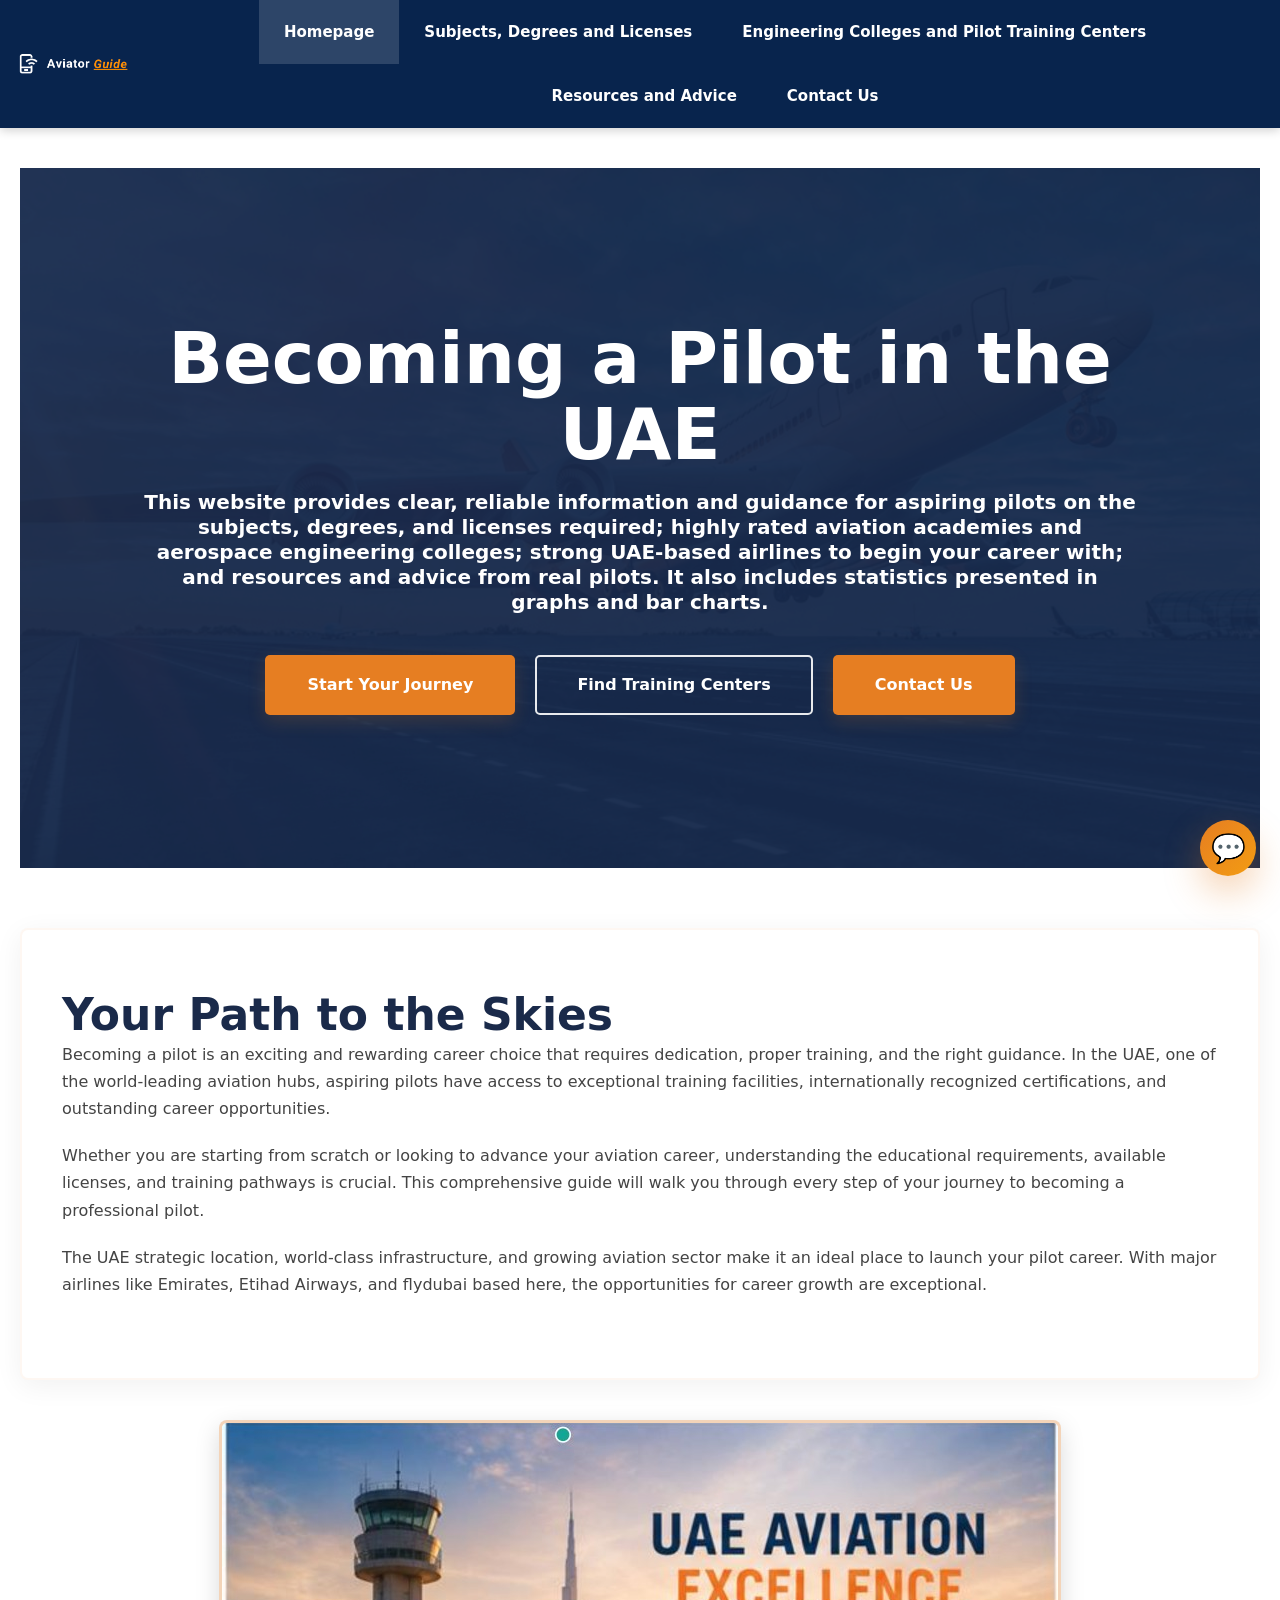
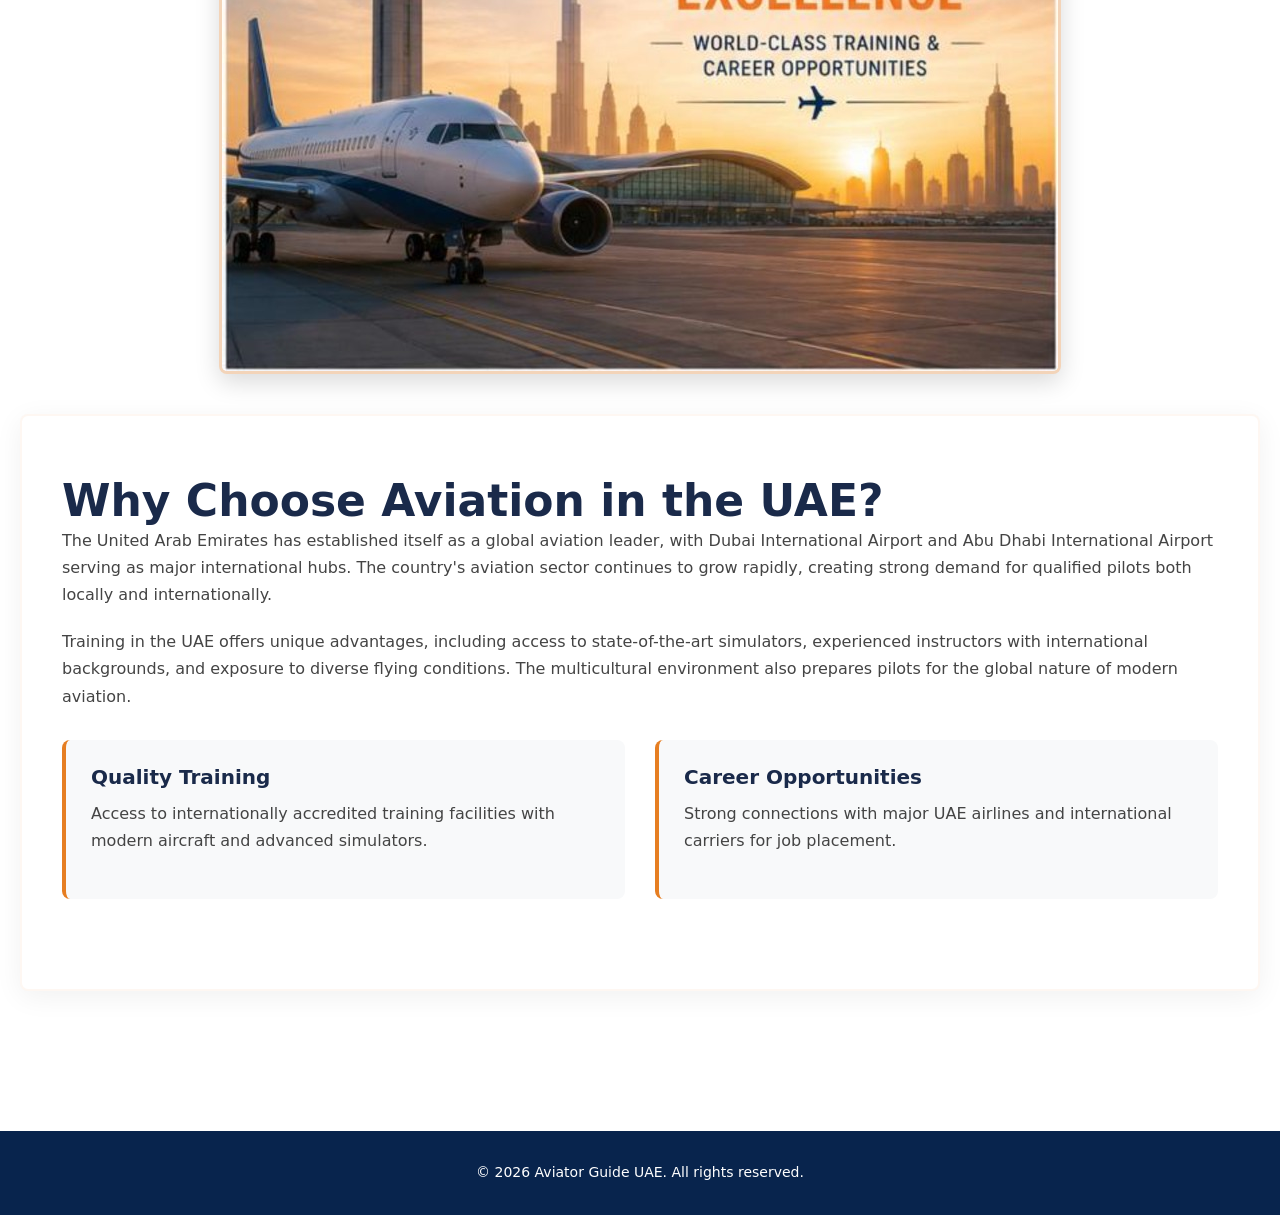
<file: Aviator Guide/index.html>
<!DOCTYPE html>
<html lang="en">
<head>
     <meta charset="UTF-8">
     <meta http-equiv="X-Content-Type-Options" content="nosniff">
     <meta http-equiv="X-Frame-Options" content="SAMEORIGIN">
     <meta http-equiv="X-XSS-Protection" content="1; mode=block">
     <meta name="referrer" content="strict-origin-when-cross-origin">
     <meta http-equiv="Content-Security-Policy" content="default-src 'self'; script-src 'self' https://cdn.emailjs.com https://fonts.googleapis.com 'unsafe-inline'; style-src 'self' https://fonts.googleapis.com 'unsafe-inline'; font-src https://fonts.gstatic.com; img-src 'self' data:; connect-src https://api.emailjs.com; form-action 'self';">
     <meta name="viewport" content="width=device-width, initial-scale=1.0">
     <meta name="robots" content="index, follow">
     <meta name="format-detection" content="telephone=no">
     <title>Aviator Guide - Become a Pilot in UAE</title>
    <link rel="stylesheet" href="stylesheet1.css">
    <link rel="preconnect" href="https://fonts.googleapis.com">
    <link rel="preconnect" href="https://fonts.gstatic.com" crossorigin>
    <link href="https://fonts.googleapis.com/css2?family=Poppins:wght@300;400;600;700;800&family=Open+Sans:ital,wght@0,300..800;1,300..800&display=swap" rel="stylesheet">
    <script src="script.js" defer></script>
</head>
<body>

<nav>
    <button class="nav-toggle" aria-label="Toggle navigation">&#9776;</button>
    <img src="Logo1.png" alt="Aviator Guide Logo" class="nav-logo">
    <div class="nav-container">
        <a href="index.html" class="nav-link active">Homepage</a>
        <a href="page1.html" class="nav-link">Subjects, Degrees and Licenses</a>
        <a href="page2.html" class="nav-link">Engineering Colleges and Pilot Training Centers</a>
        <a href="page3.html" class="nav-link">Resources and Advice</a>
        <a href="contact.html" class="nav-link">Contact Us</a>
    </div>
</nav>

<main>
    <section class="homepage-hero">
        <div class="homepage-hero-content">
            <h1>Becoming a Pilot in the UAE</h1>
            <h3>This website provides clear, reliable information and guidance for aspiring pilots on the subjects, degrees, and licenses required; highly rated aviation academies and aerospace engineering colleges; strong UAE-based airlines to begin your career with; and resources and advice from real pilots. It also includes statistics presented in graphs and bar charts.</h3>
            <div class="cta-buttons">
                <a href="page1.html" class="btn btn-primary">Start Your Journey</a>
                <a href="page2.html" class="btn btn-secondary">Find Training Centers</a>
                <a href="contact.html" class="btn btn-primary">Contact Us</a>
            </div>
        </div>
    </section>

    <section class="intro-section">
        <h2>Your Path to the Skies</h2>
        <p>Becoming a pilot is an exciting and rewarding career choice that requires dedication, proper training, and the right guidance. In the UAE, one of the world-leading aviation hubs, aspiring pilots have access to exceptional training facilities, internationally recognized certifications, and outstanding career opportunities.</p>
        <p>Whether you are starting from scratch or looking to advance your aviation career, understanding the educational requirements, available licenses, and training pathways is crucial. This comprehensive guide will walk you through every step of your journey to becoming a professional pilot.</p>
        <p>The UAE strategic location, world-class infrastructure, and growing aviation sector make it an ideal place to launch your pilot career. With major airlines like Emirates, Etihad Airways, and flydubai based here, the opportunities for career growth are exceptional.</p>
    </section>

<!-- Place holder # 1 -->
        <div class="featured-image">
            <img src="placeholder1.jpeg" alt="UAE Aviation Excellence">
        </div>

    <section class="intro-section">
        <h2>Why Choose Aviation in the UAE?</h2>
        <p>The United Arab Emirates has established itself as a global aviation leader, with Dubai International Airport and Abu Dhabi International Airport serving as major international hubs. The country's aviation sector continues to grow rapidly, creating strong demand for qualified pilots both locally and internationally.</p>
        <p>Training in the UAE offers unique advantages, including access to state-of-the-art simulators, experienced instructors with international backgrounds, and exposure to diverse flying conditions. The multicultural environment also prepares pilots for the global nature of modern aviation.</p>
        <div class="grid-2-col" style="margin-top: 30px;">
            <div class="card">
                <h3>Quality Training</h3>
                <p>Access to internationally accredited training facilities with modern aircraft and advanced simulators.</p>
            </div>
            <div class="card">
                <h3>Career Opportunities</h3>
                <p>Strong connections with major UAE airlines and international carriers for job placement.</p>
            </div>
        </div>
    </section>
</main>

<footer>
    <p>&copy; 2026 Aviator Guide UAE. All rights reserved.</p>
</footer>

</body>
</html>
</file>
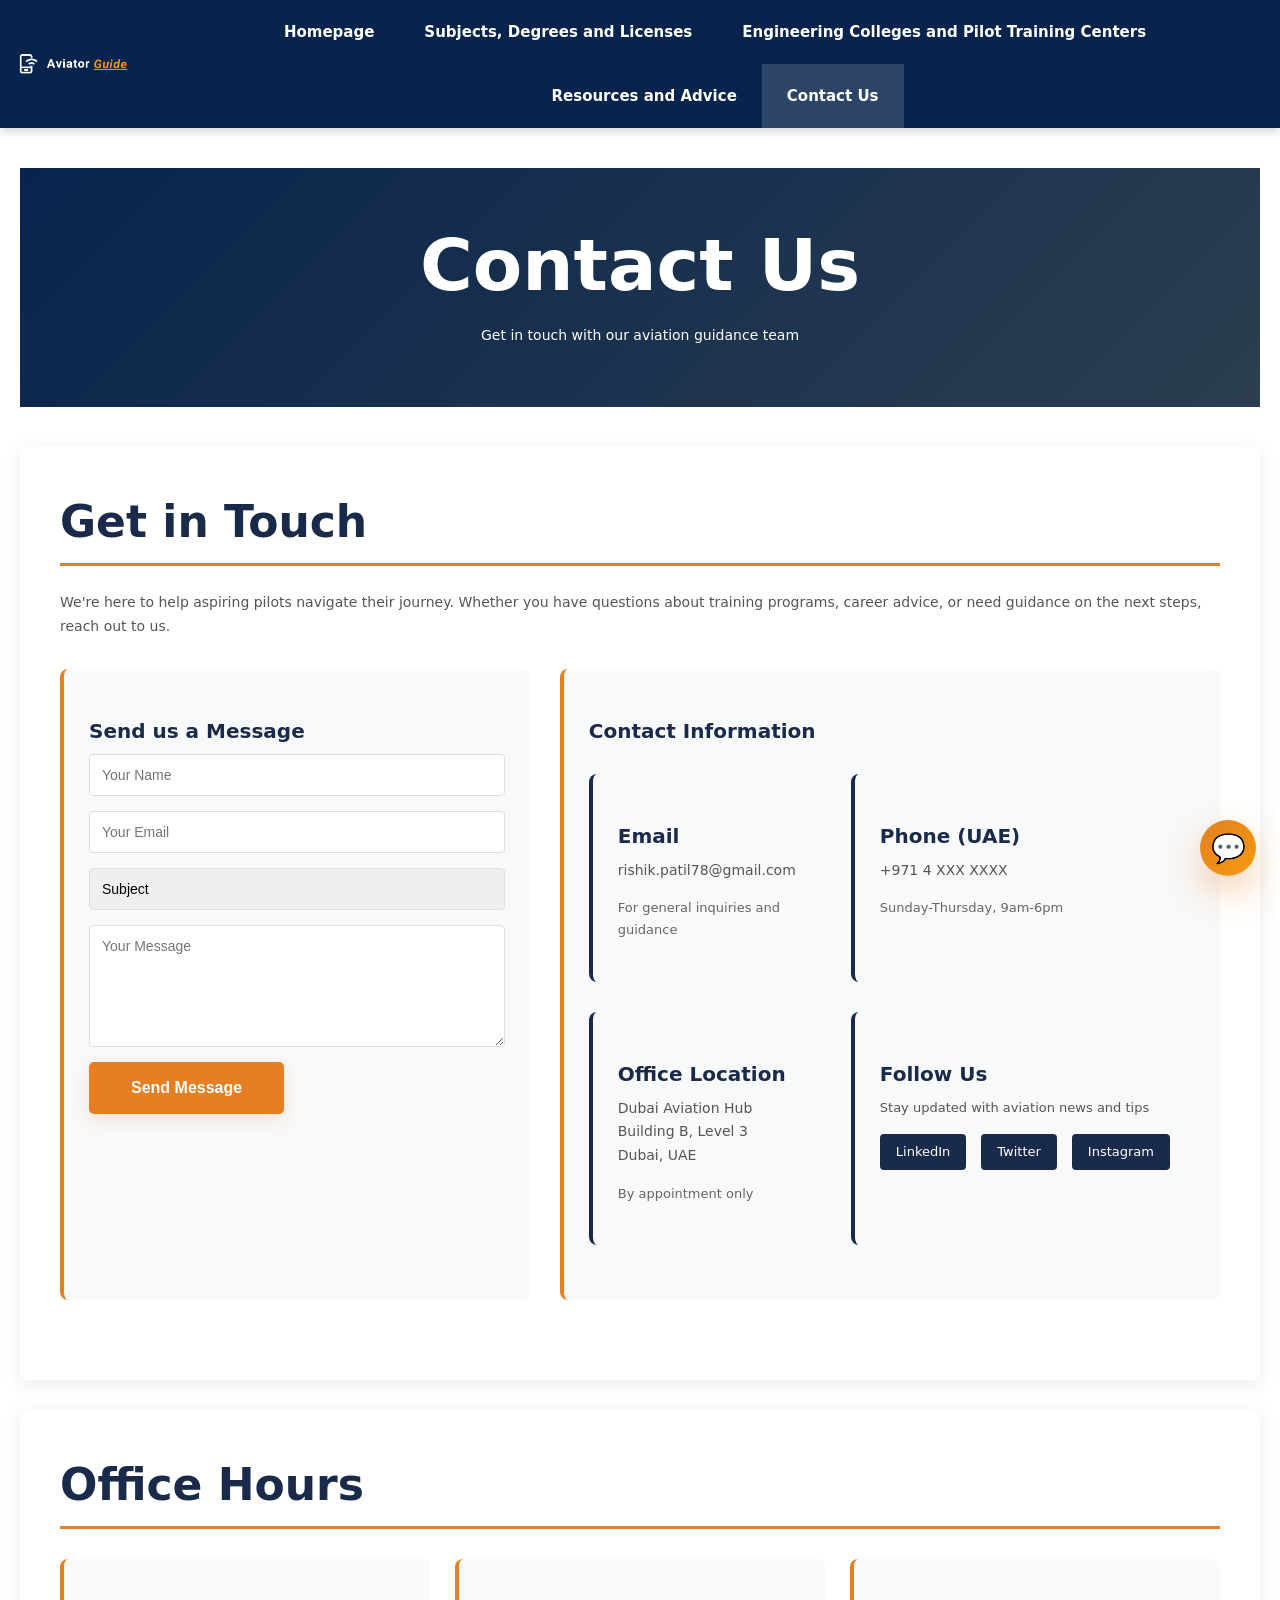
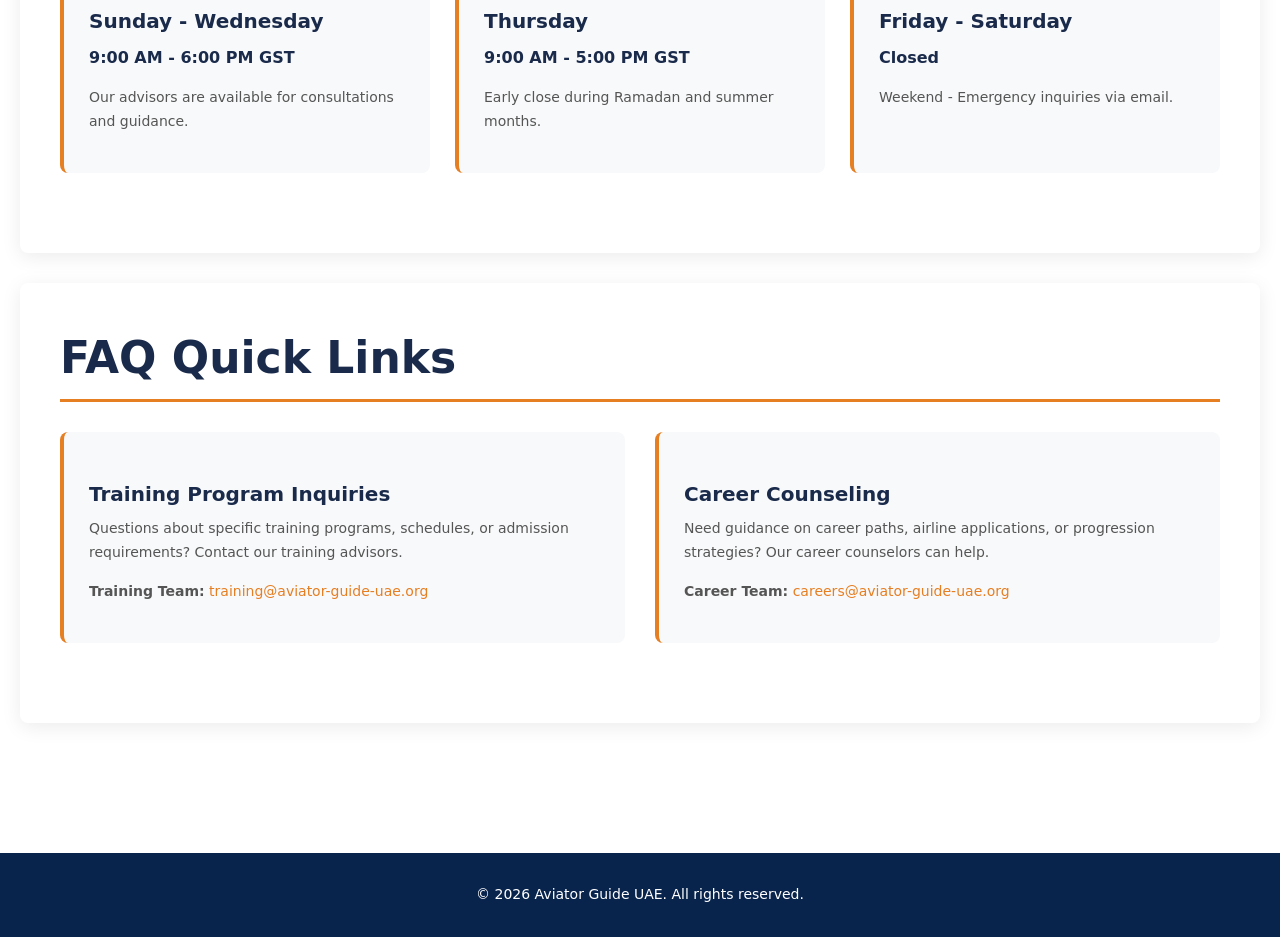
<file: Aviator Guide/contact.html>
<!DOCTYPE html>
<html lang="en">
<head>
     <meta charset="UTF-8">
     <meta http-equiv="X-Content-Type-Options" content="nosniff">
     <meta http-equiv="X-Frame-Options" content="SAMEORIGIN">
     <meta http-equiv="X-XSS-Protection" content="1; mode=block">
     <meta name="referrer" content="strict-origin-when-cross-origin">
     <meta http-equiv="Content-Security-Policy" content="default-src 'self'; script-src 'self' https://cdn.emailjs.com https://fonts.googleapis.com 'unsafe-inline'; style-src 'self' https://fonts.googleapis.com 'unsafe-inline'; font-src https://fonts.gstatic.com; img-src 'self' data:; connect-src https://api.emailjs.com; form-action 'self';">
     <meta name="viewport" content="width=device-width, initial-scale=1.0">
     <meta name="robots" content="index, follow">
     <meta name="format-detection" content="telephone=no">
     <title>Contact Us - Aviator Guide</title>
    <link rel="stylesheet" href="stylesheet1.css">
    <link rel="preconnect" href="https://fonts.googleapis.com">
    <link rel="preconnect" href="https://fonts.gstatic.com" crossorigin>
    <link href="https://fonts.googleapis.com/css2?family=Poppins:wght@300;400;600;700;800&family=Open+Sans:ital,wght@0,300..800;1,300..800&display=swap" rel="stylesheet">
    <script src="https://cdn.jsdelivr.net/npm/@emailjs/browser@3/dist/email.min.js" defer></script>
    <script src="EmailJS.js" defer></script>
    <script src="script.js" defer></script>
</head>
<body>

<nav>
    <button class="nav-toggle" aria-label="Toggle navigation">&#9776;</button>
    <img src="Logo1.png" alt="Aviator Guide Logo" class="nav-logo">
    <div class="nav-container">
        <a href="index.html" class="nav-link">Homepage</a>
        <a href="page1.html" class="nav-link">Subjects, Degrees and Licenses</a>
        <a href="page2.html" class="nav-link">Engineering Colleges and Pilot Training Centers</a>
        <a href="page3.html" class="nav-link">Resources and Advice</a>
        <a href="contact.html" class="nav-link active">Contact Us</a>
    </div>
</nav>

<main>
    <header class="page-header">
        <h1>Contact Us</h1>
        <p>Get in touch with our aviation guidance team</p>
    </header>

    <section class="content-section">
        <h2>Get in Touch</h2>
        <p>We're here to help aspiring pilots navigate their journey. Whether you have questions about training programs, career advice, or need guidance on the next steps, reach out to us.</p>
        
        <div class="grid-2-col">
            <div class="card">
                <h3>Send us a Message</h3>
<form id="contact-form" data-emailjs="true" style="display: flex; flex-direction: column; gap: 15px;" autocomplete="off" novalidate>
                     <input type="text" name="from_name" placeholder="Your Name" autocomplete="name" maxlength="100" pattern="[a-zA-Z\s\-']{2,100}" title="Please enter a valid name (2-100 characters, letters only)" style="padding: 12px; border: 1px solid #ddd; border-radius: 4px; font-family: 'Open Sans', sans-serif; font-size: 14px;" required>
                     <input type="email" name="from_email" placeholder="Your Email" autocomplete="email" maxlength="254" style="padding: 12px; border: 1px solid #ddd; border-radius: 4px; font-family: 'Open Sans', sans-serif; font-size: 14px;" required>
                     <select name="subject" autocomplete="off" maxlength="200" style="padding: 12px; border: 1px solid #ddd; border-radius: 4px; font-family: 'Open Sans', sans-serif; font-size: 14px;" required>
                        <option value="" disabled selected>Subject</option>
                        <option value="Training Information">Training Information</option>
                        <option value="Engineering Colleges">Engineering Colleges</option>
                        <option value="Pilot Training Centers">Pilot Training Centers</option>
                        <option value="License Requirements">License Requirements</option>
                        <option value="Career Advice">Career Advice</option>
                        <option value="Other">Other</option>
                    </select>
                    <textarea name="message" placeholder="Your Message" rows="6" autocomplete="off" maxlength="2000" minlength="10" style="padding: 12px; border: 1px solid #ddd; border-radius: 4px; font-family: 'Open Sans', sans-serif; font-size: 14px; resize: vertical;" required></textarea>
                    <input type="hidden" name="reply_to" value="">
                    <input type="hidden" name="to_email" value="">
                    <button type="submit" class="btn btn-primary" style="width: fit-content;">Send Message</button>
                </form>
            </div>
            
            <div class="card">
                <h3>Contact Information</h3>
                <div class="contact-info">
                    <div class="contact-item">
                        <h3>Email</h3>
                        <p>rishik.patil78@gmail.com</p>
                        <p style="font-size: 13px; color: #666; margin-top: 5px;">For general inquiries and guidance</p>
                    </div>
                    <div class="contact-item">
                        <h3>Phone (UAE)</h3>
                        <p>+971 4 XXX XXXX</p>
                        <p style="font-size: 13px; color: #666; margin-top: 5px;">Sunday-Thursday, 9am-6pm</p>
                    </div>
                    <div class="contact-item">
                        <h3>Office Location</h3>
                        <p>Dubai Aviation Hub<br>Building B, Level 3<br>Dubai, UAE</p>
                        <p style="font-size: 13px; color: #666; margin-top: 5px;">By appointment only</p>
                    </div>
                    <div class="contact-item">
                        <h3>Follow Us</h3>
                        <p style="font-size: 13px; color: #555;">Stay updated with aviation news and tips</p>
                        <div style="display: flex; gap: 15px; margin-top: 10px;">
                            <span style="padding: 8px 16px; background: #1a2a4a; color: white; border-radius: 4px; font-size: 13px; cursor: pointer;">LinkedIn</span>
                            <span style="padding: 8px 16px; background: #1a2a4a; color: white; border-radius: 4px; font-size: 13px; cursor: pointer;">Twitter</span>
                            <span style="padding: 8px 16px; background: #1a2a4a; color: white; border-radius: 4px; font-size: 13px; cursor: pointer;">Instagram</span>
                        </div>
                    </div>
                </div>
            </div>
        </div>
    </section>

    <section class="content-section">
        <h2>Office Hours</h2>
        <div class="grid-3-col">
            <div class="card">
                <h3>Sunday - Wednesday</h3>
                <p style="font-size: 16px; color: #1a2a4a; font-weight: 600;">9:00 AM - 6:00 PM GST</p>
                <p style="margin-top: 10px;">Our advisors are available for consultations and guidance.</p>
            </div>
            <div class="card">
                <h3>Thursday</h3>
                <p style="font-size: 16px; color: #1a2a4a; font-weight: 600;">9:00 AM - 5:00 PM GST</p>
                <p style="margin-top: 10px;">Early close during Ramadan and summer months.</p>
            </div>
            <div class="card">
                <h3>Friday - Saturday</h3>
                <p style="font-size: 16px; color: #1a2a4a; font-weight: 600;">Closed</p>
                <p style="margin-top: 10px;">Weekend - Emergency inquiries via email.</p>
            </div>
        </div>
    </section>

    <section class="content-section">
        <h2>FAQ Quick Links</h2>
        <div class="grid-2-col">
            <div class="card">
                <h3>Training Program Inquiries</h3>
                <p>Questions about specific training programs, schedules, or admission requirements? Contact our training advisors.</p>
                <p><strong>Training Team:</strong> <span style="color: #e67e22;">training@aviator-guide-uae.org</span></p>
            </div>
            <div class="card">
                <h3>Career Counseling</h3>
                <p>Need guidance on career paths, airline applications, or progression strategies? Our career counselors can help.</p>
                <p><strong>Career Team:</strong> <span style="color: #e67e22;">careers@aviator-guide-uae.org</span></p>
            </div>
        </div>
    </section>
</main>

<footer>
    <p>&copy; 2026 Aviator Guide UAE. All rights reserved.</p>
</footer>

</body>
</html>
</file>
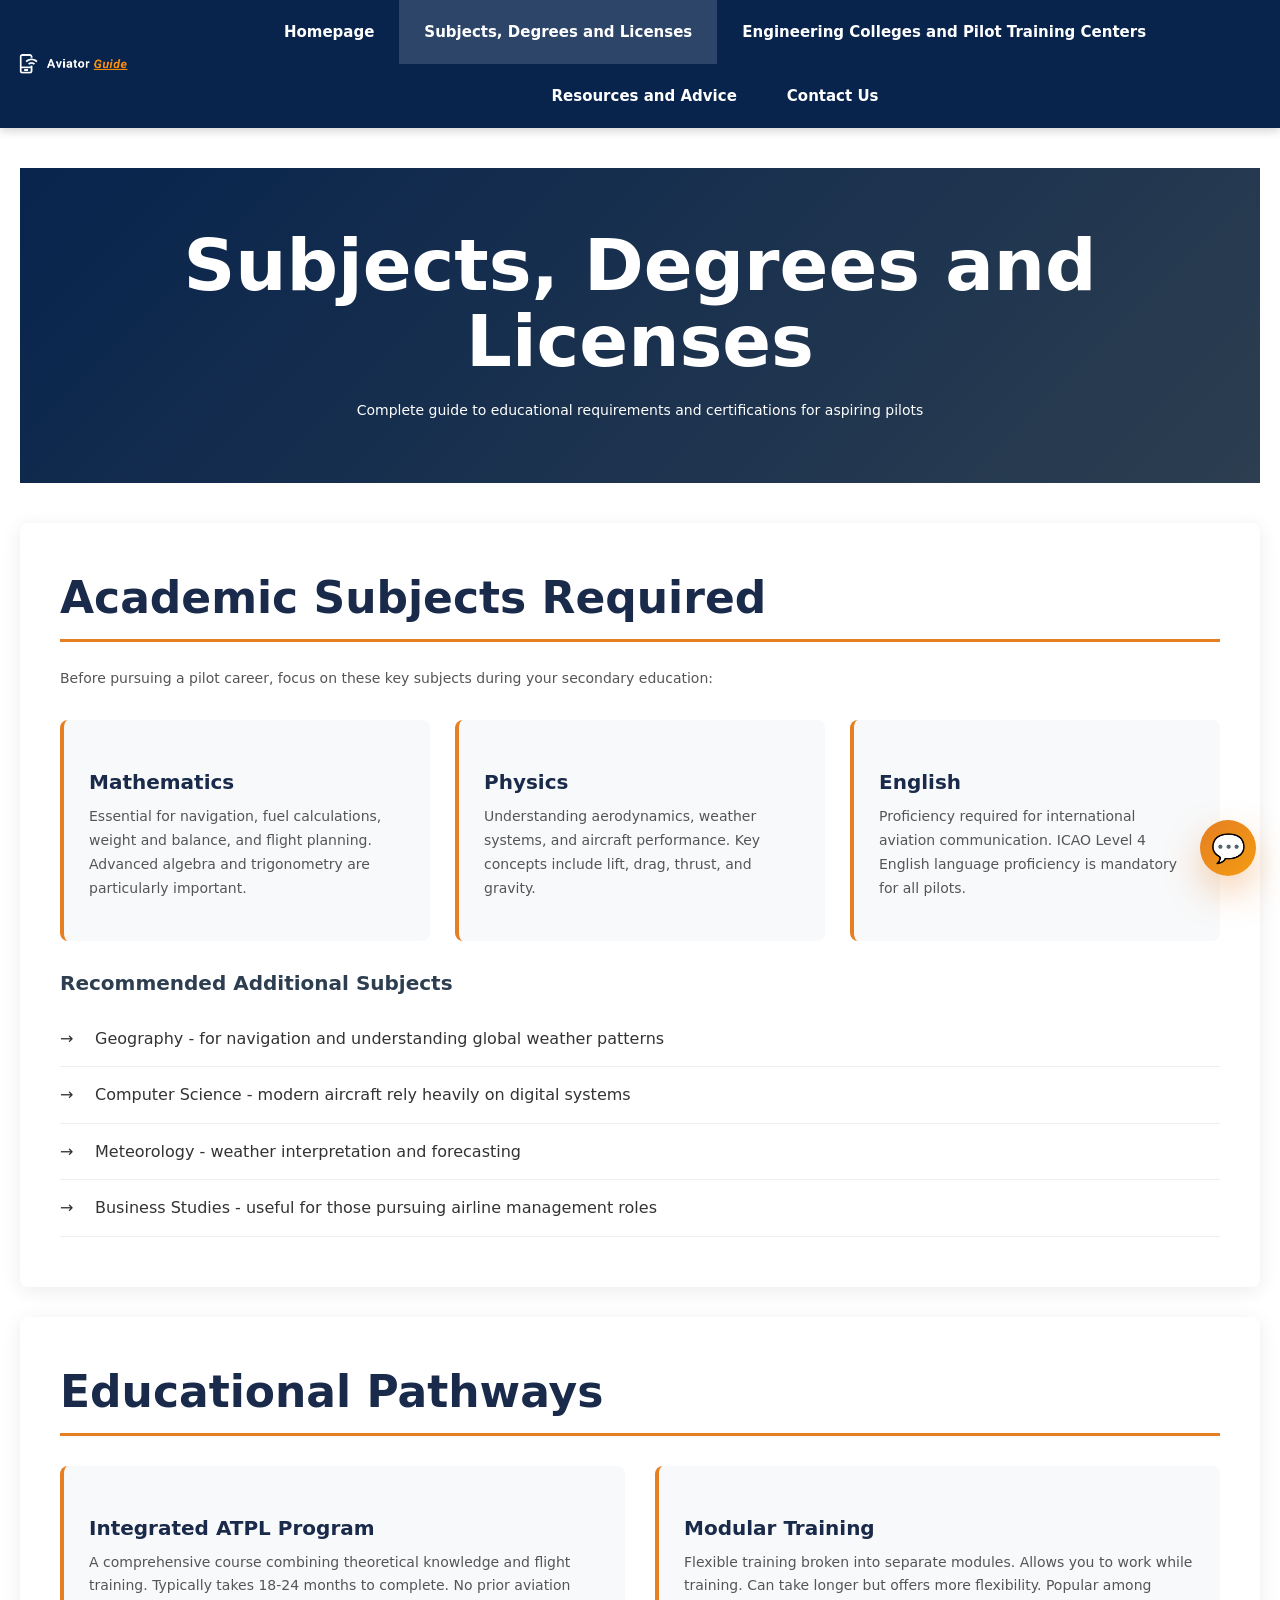
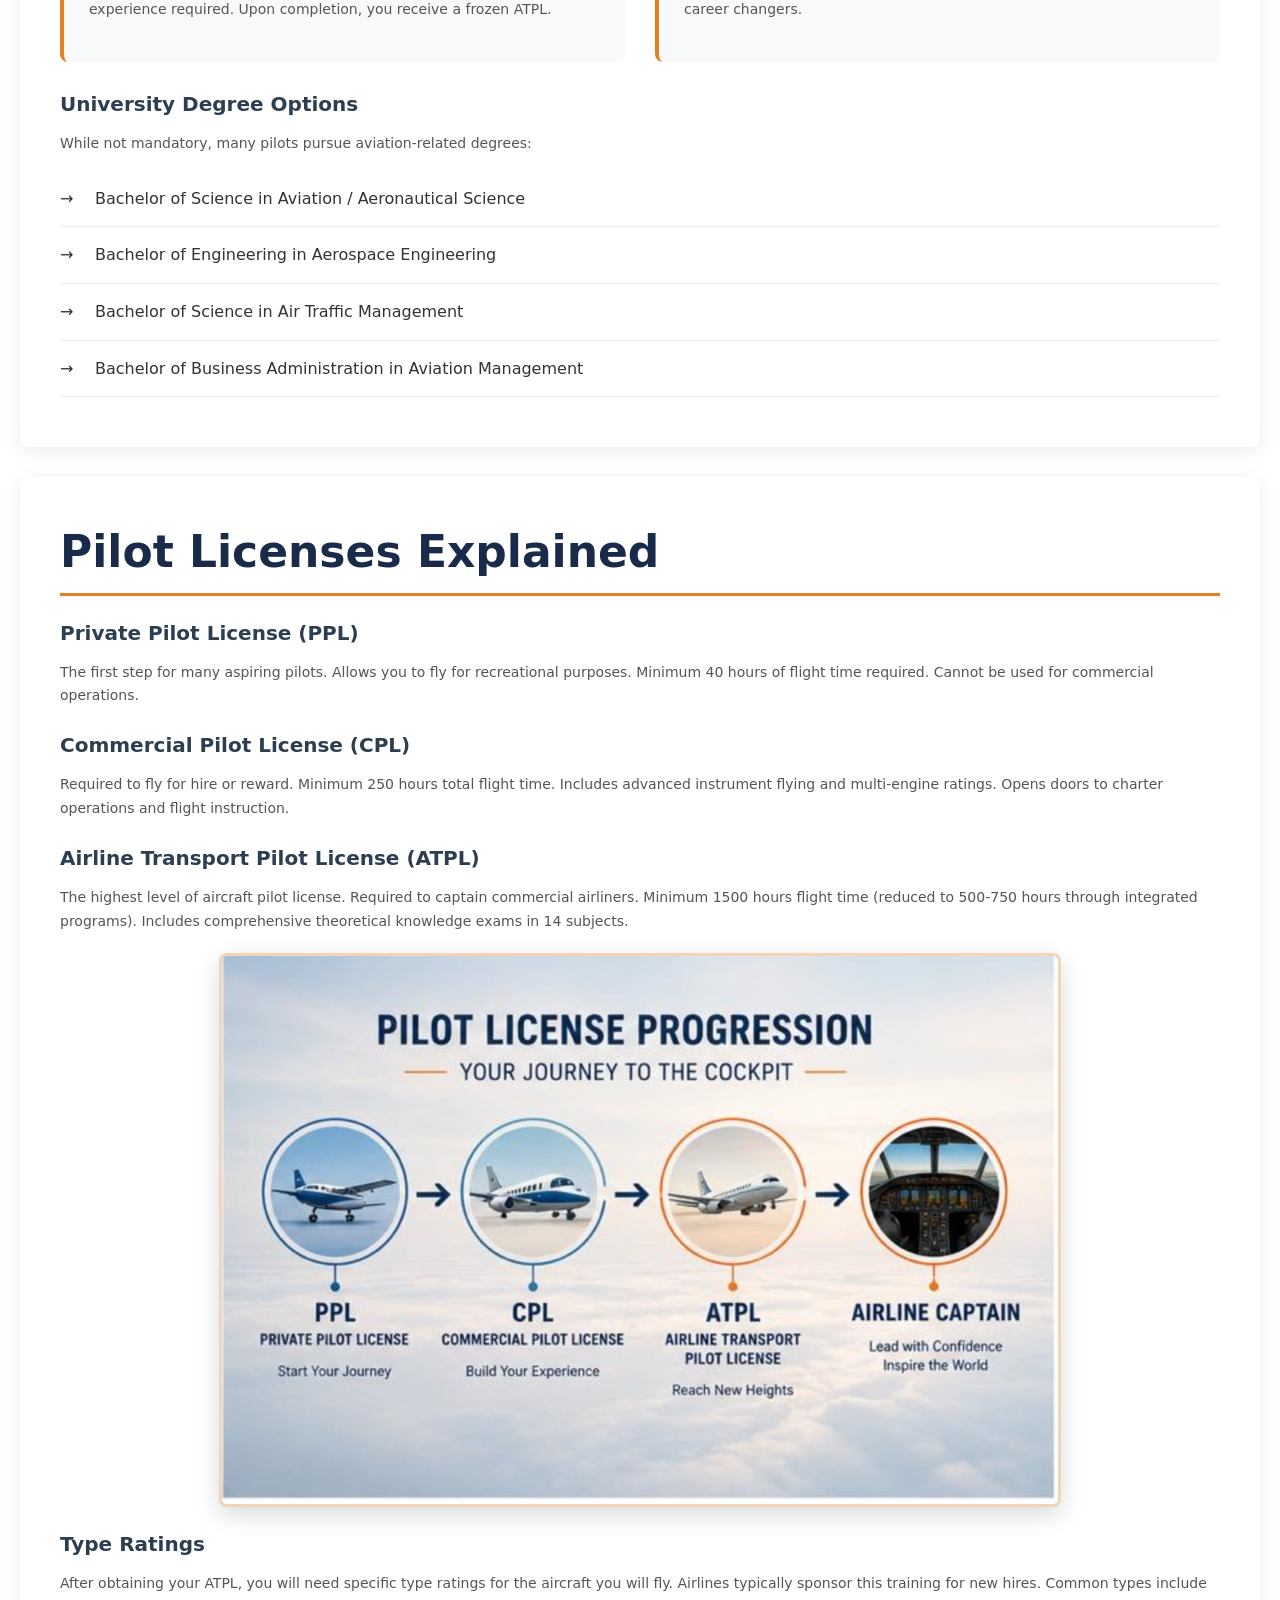
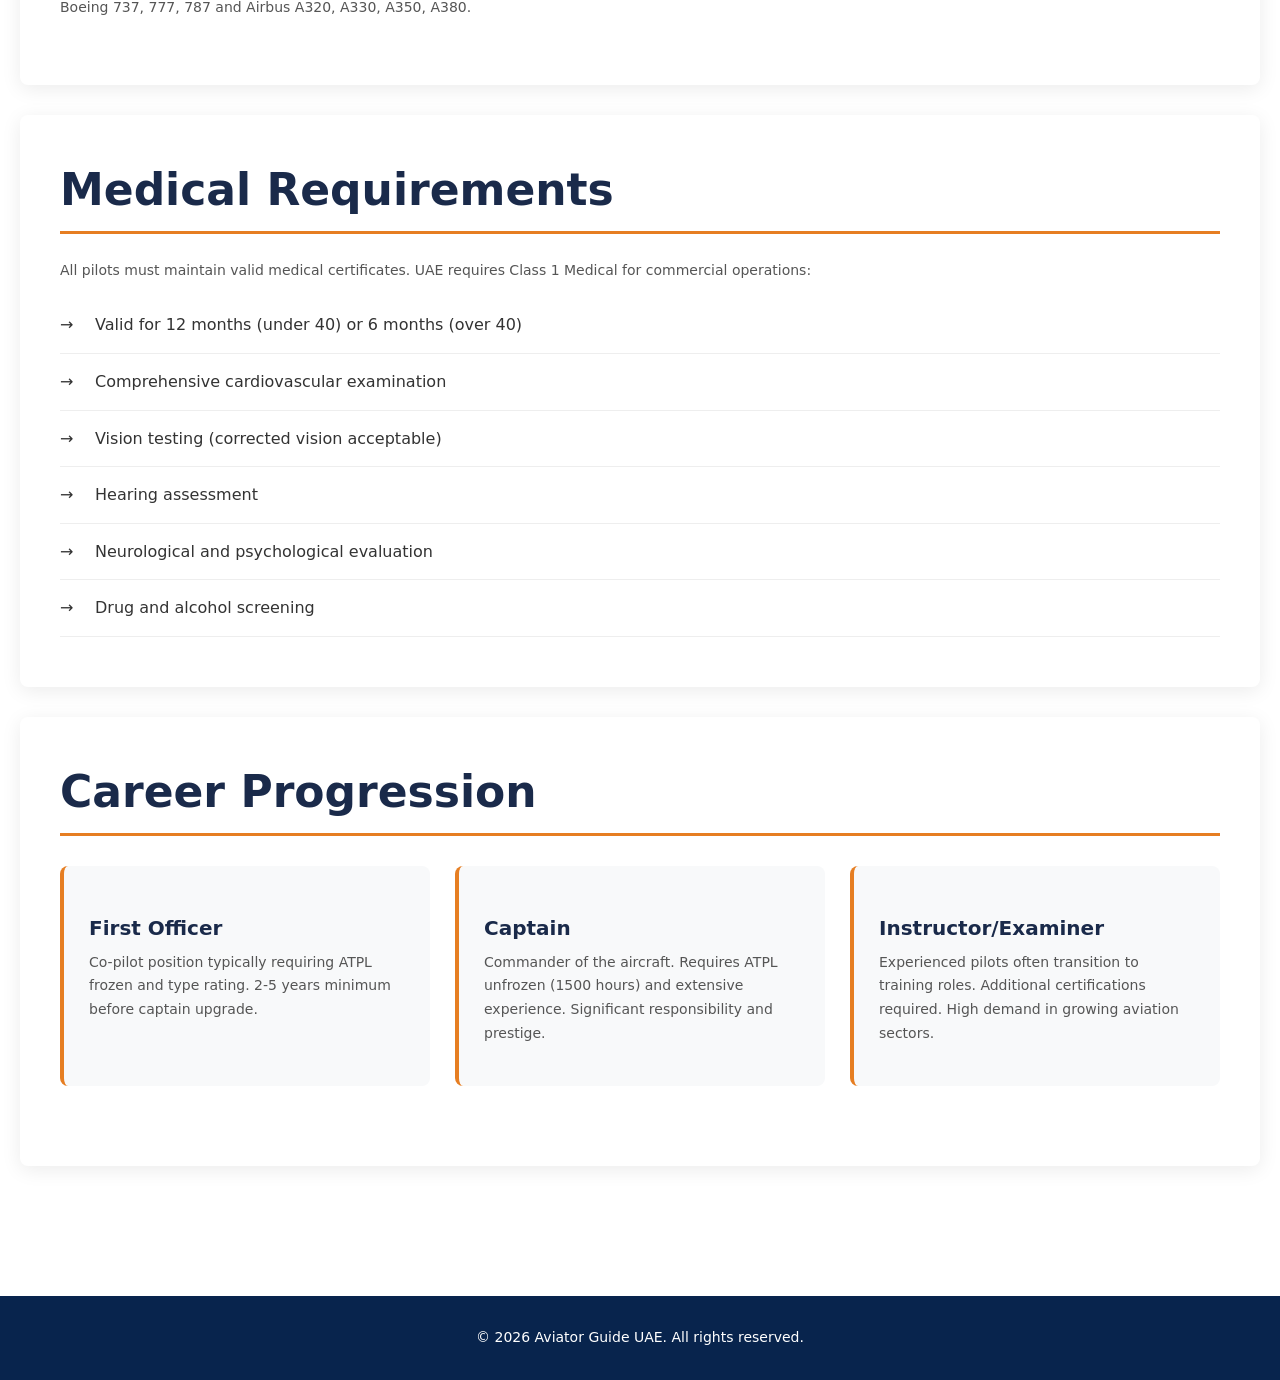
<file: Aviator Guide/page1.html>
<!DOCTYPE html>
<html lang="en">
<head>
     <meta charset="UTF-8">
     <meta http-equiv="X-Content-Type-Options" content="nosniff">
     <meta http-equiv="X-Frame-Options" content="SAMEORIGIN">
     <meta http-equiv="X-XSS-Protection" content="1; mode=block">
     <meta name="referrer" content="strict-origin-when-cross-origin">
     <meta http-equiv="Content-Security-Policy" content="default-src 'self'; script-src 'self' https://cdn.emailjs.com https://fonts.googleapis.com 'unsafe-inline'; style-src 'self' https://fonts.googleapis.com 'unsafe-inline'; font-src https://fonts.gstatic.com; img-src 'self' data:; connect-src https://api.emailjs.com; form-action 'self';">
     <meta name="viewport" content="width=device-width, initial-scale=1.0">
     <meta name="robots" content="index, follow">
     <meta name="format-detection" content="telephone=no">
     <title>Subjects, Degrees and Licenses - Aviator Guide</title>
    <link rel="stylesheet" href="stylesheet1.css">
    <link rel="preconnect" href="https://fonts.googleapis.com">
    <link rel="preconnect" href="https://fonts.gstatic.com" crossorigin>
    <link href="https://fonts.googleapis.com/css2?family=Poppins:wght@300;400;600;700;800&family=Open+Sans:ital,wght@0,300..800;1,300..800&display=swap" rel="stylesheet">
    <script src="script.js" defer></script>
</head>
<body>

<nav>
    <button class="nav-toggle" aria-label="Toggle navigation">&#9776;</button>
    <img src="Logo1.png" alt="Aviator Guide Logo" class="nav-logo">
    <div class="nav-container">
        <a href="index.html" class="nav-link">Homepage</a>
        <a href="page1.html" class="nav-link active">Subjects, Degrees and Licenses</a>
        <a href="page2.html" class="nav-link">Engineering Colleges and Pilot Training Centers</a>
        <a href="page3.html" class="nav-link">Resources and Advice</a>
        <a href="contact.html" class="nav-link">Contact Us</a>
    </div>
</nav>

<main>
    <header class="page-header">
        <h1>Subjects, Degrees and Licenses</h1>
        <p>Complete guide to educational requirements and certifications for aspiring pilots</p>
    </header>

    <section class="content-section">
        <h2>Academic Subjects Required</h2>
        <p>Before pursuing a pilot career, focus on these key subjects during your secondary education:</p>
        <div class="grid-3-col">
            <div class="card">
                <h3>Mathematics</h3>
                <p>Essential for navigation, fuel calculations, weight and balance, and flight planning. Advanced algebra and trigonometry are particularly important.</p>
            </div>
            <div class="card">
                <h3>Physics</h3>
                <p>Understanding aerodynamics, weather systems, and aircraft performance. Key concepts include lift, drag, thrust, and gravity.</p>
            </div>
            <div class="card">
                <h3>English</h3>
                <p>Proficiency required for international aviation communication. ICAO Level 4 English language proficiency is mandatory for all pilots.</p>
            </div>
        </div>
        <h3>Recommended Additional Subjects</h3>
        <ul class="info-list">
            <li>Geography - for navigation and understanding global weather patterns</li>
            <li>Computer Science - modern aircraft rely heavily on digital systems</li>
            <li>Meteorology - weather interpretation and forecasting</li>
            <li>Business Studies - useful for those pursuing airline management roles</li>
        </ul>
    </section>

    <section class="content-section">
        <h2>Educational Pathways</h2>
        <div class="grid-2-col">
            <div class="card">
                <h3>Integrated ATPL Program</h3>
                <p>A comprehensive course combining theoretical knowledge and flight training. Typically takes 18-24 months to complete. No prior aviation experience required. Upon completion, you receive a frozen ATPL.</p>
            </div>
            <div class="card">
                <h3>Modular Training</h3>
                <p>Flexible training broken into separate modules. Allows you to work while training. Can take longer but offers more flexibility. Popular among career changers.</p>
            </div>
        </div>
        
        <h3>University Degree Options</h3>
        <p>While not mandatory, many pilots pursue aviation-related degrees:</p>
        <ul class="info-list">
            <li>Bachelor of Science in Aviation / Aeronautical Science</li>
            <li>Bachelor of Engineering in Aerospace Engineering</li>
            <li>Bachelor of Science in Air Traffic Management</li>
            <li>Bachelor of Business Administration in Aviation Management</li>
        </ul>
    </section>

    <section class="content-section">
        <h2>Pilot Licenses Explained</h2>
        
        <h3>Private Pilot License (PPL)</h3>
        <p>The first step for many aspiring pilots. Allows you to fly for recreational purposes. Minimum 40 hours of flight time required. Cannot be used for commercial operations.</p>
        
        <h3>Commercial Pilot License (CPL)</h3>
        <p>Required to fly for hire or reward. Minimum 250 hours total flight time. Includes advanced instrument flying and multi-engine ratings. Opens doors to charter operations and flight instruction.</p>
        
        <h3>Airline Transport Pilot License (ATPL)</h3>
        <p>The highest level of aircraft pilot license. Required to captain commercial airliners. Minimum 1500 hours flight time (reduced to 500-750 hours through integrated programs). Includes comprehensive theoretical knowledge exams in 14 subjects.</p>
        
        <!-- Place holder # 2 -->
        <div class="img-placeholder large">
            <img src="placeholder2.jpeg" alt="License Progression Pathway">
        </div>
        
        <h3>Type Ratings</h3>
        <p>After obtaining your ATPL, you will need specific type ratings for the aircraft you will fly. Airlines typically sponsor this training for new hires. Common types include Boeing 737, 777, 787 and Airbus A320, A330, A350, A380.</p>
    </section>

    <section class="content-section">
        <h2>Medical Requirements</h2>
        <p>All pilots must maintain valid medical certificates. UAE requires Class 1 Medical for commercial operations:</p>
        <ul class="info-list">
            <li>Valid for 12 months (under 40) or 6 months (over 40)</li>
            <li>Comprehensive cardiovascular examination</li>
            <li>Vision testing (corrected vision acceptable)</li>
            <li>Hearing assessment</li>
            <li>Neurological and psychological evaluation</li>
            <li>Drug and alcohol screening</li>
        </ul>
    </section>

    <section class="content-section">
        <h2>Career Progression</h2>
        <div class="grid-3-col">
            <div class="card">
                <h3>First Officer</h3>
                <p>Co-pilot position typically requiring ATPL frozen and type rating. 2-5 years minimum before captain upgrade.</p>
            </div>
            <div class="card">
                <h3>Captain</h3>
                <p>Commander of the aircraft. Requires ATPL unfrozen (1500 hours) and extensive experience. Significant responsibility and prestige.</p>
            </div>
            <div class="card">
                <h3>Instructor/Examiner</h3>
                <p>Experienced pilots often transition to training roles. Additional certifications required. High demand in growing aviation sectors.</p>
            </div>
        </div>
    </section>
</main>

<footer>
    <p>&copy; 2026 Aviator Guide UAE. All rights reserved.</p>
</footer>

</body>
</html>
</file>
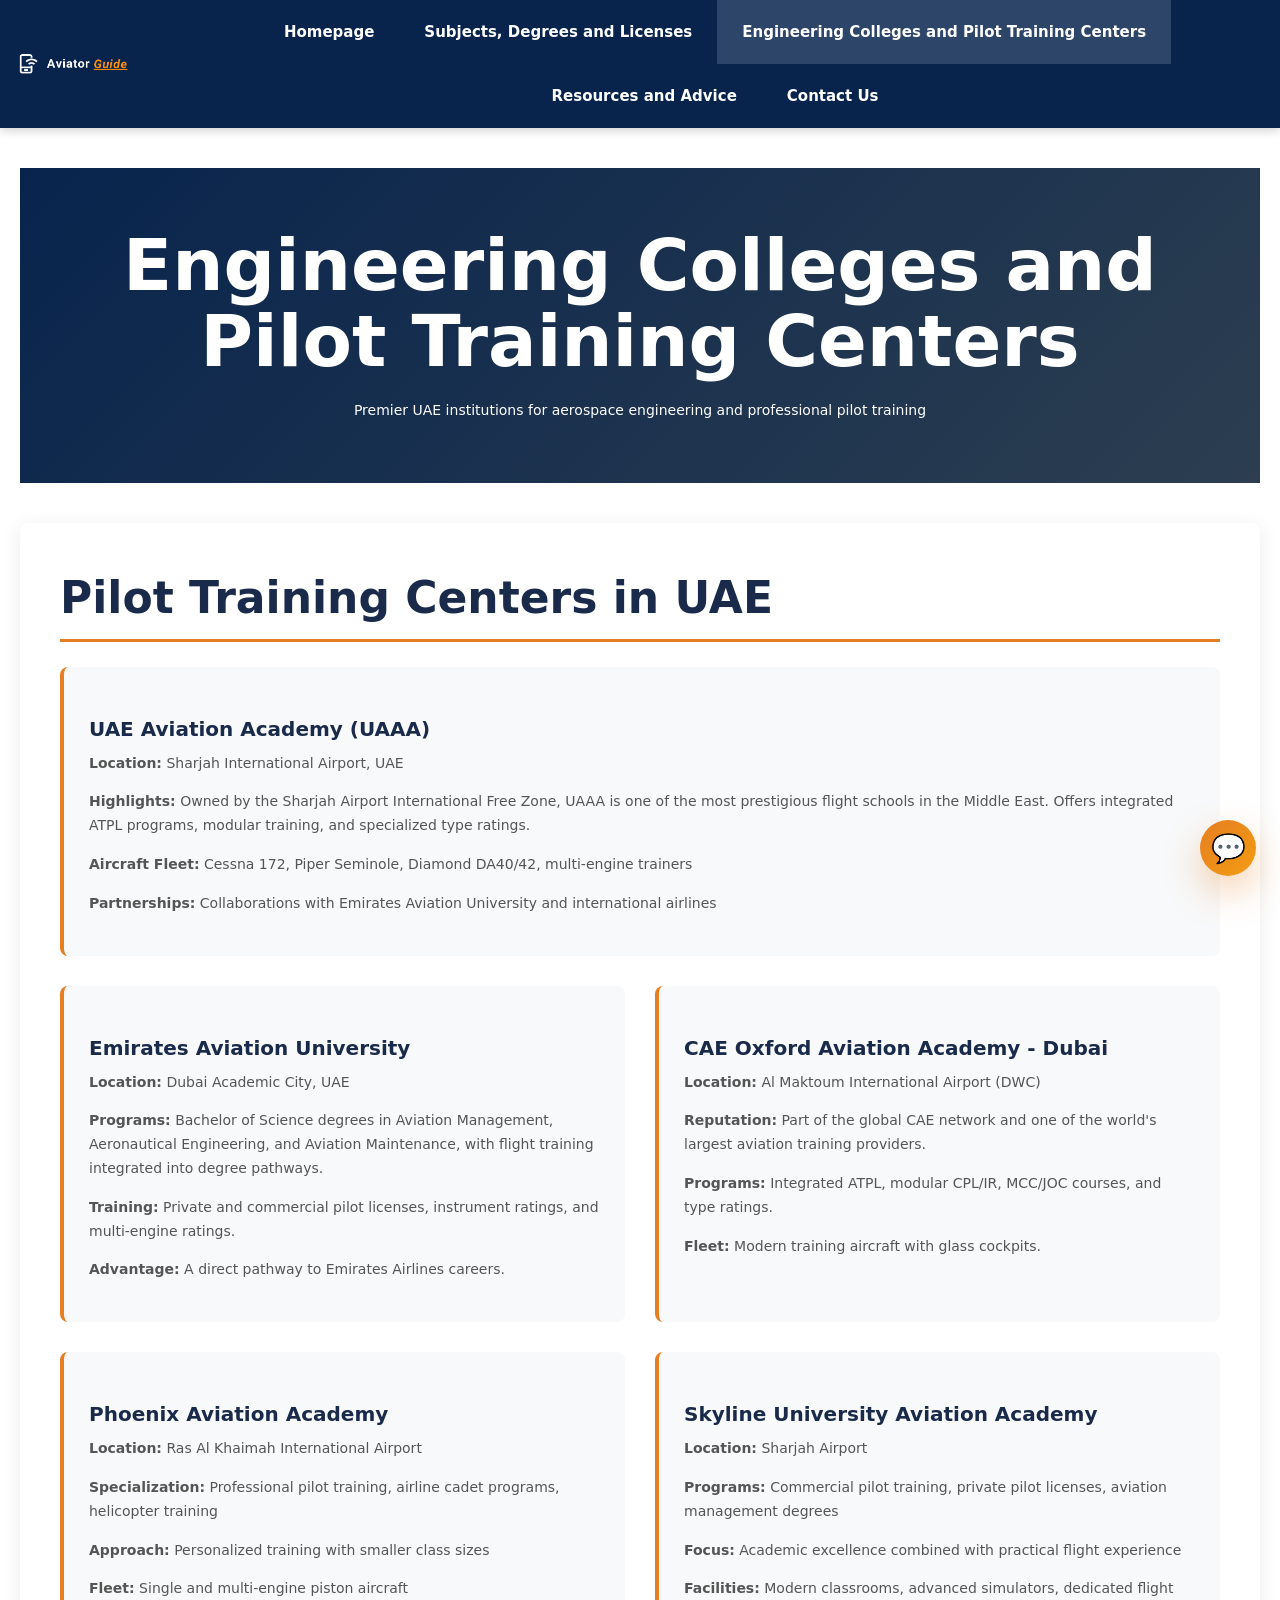
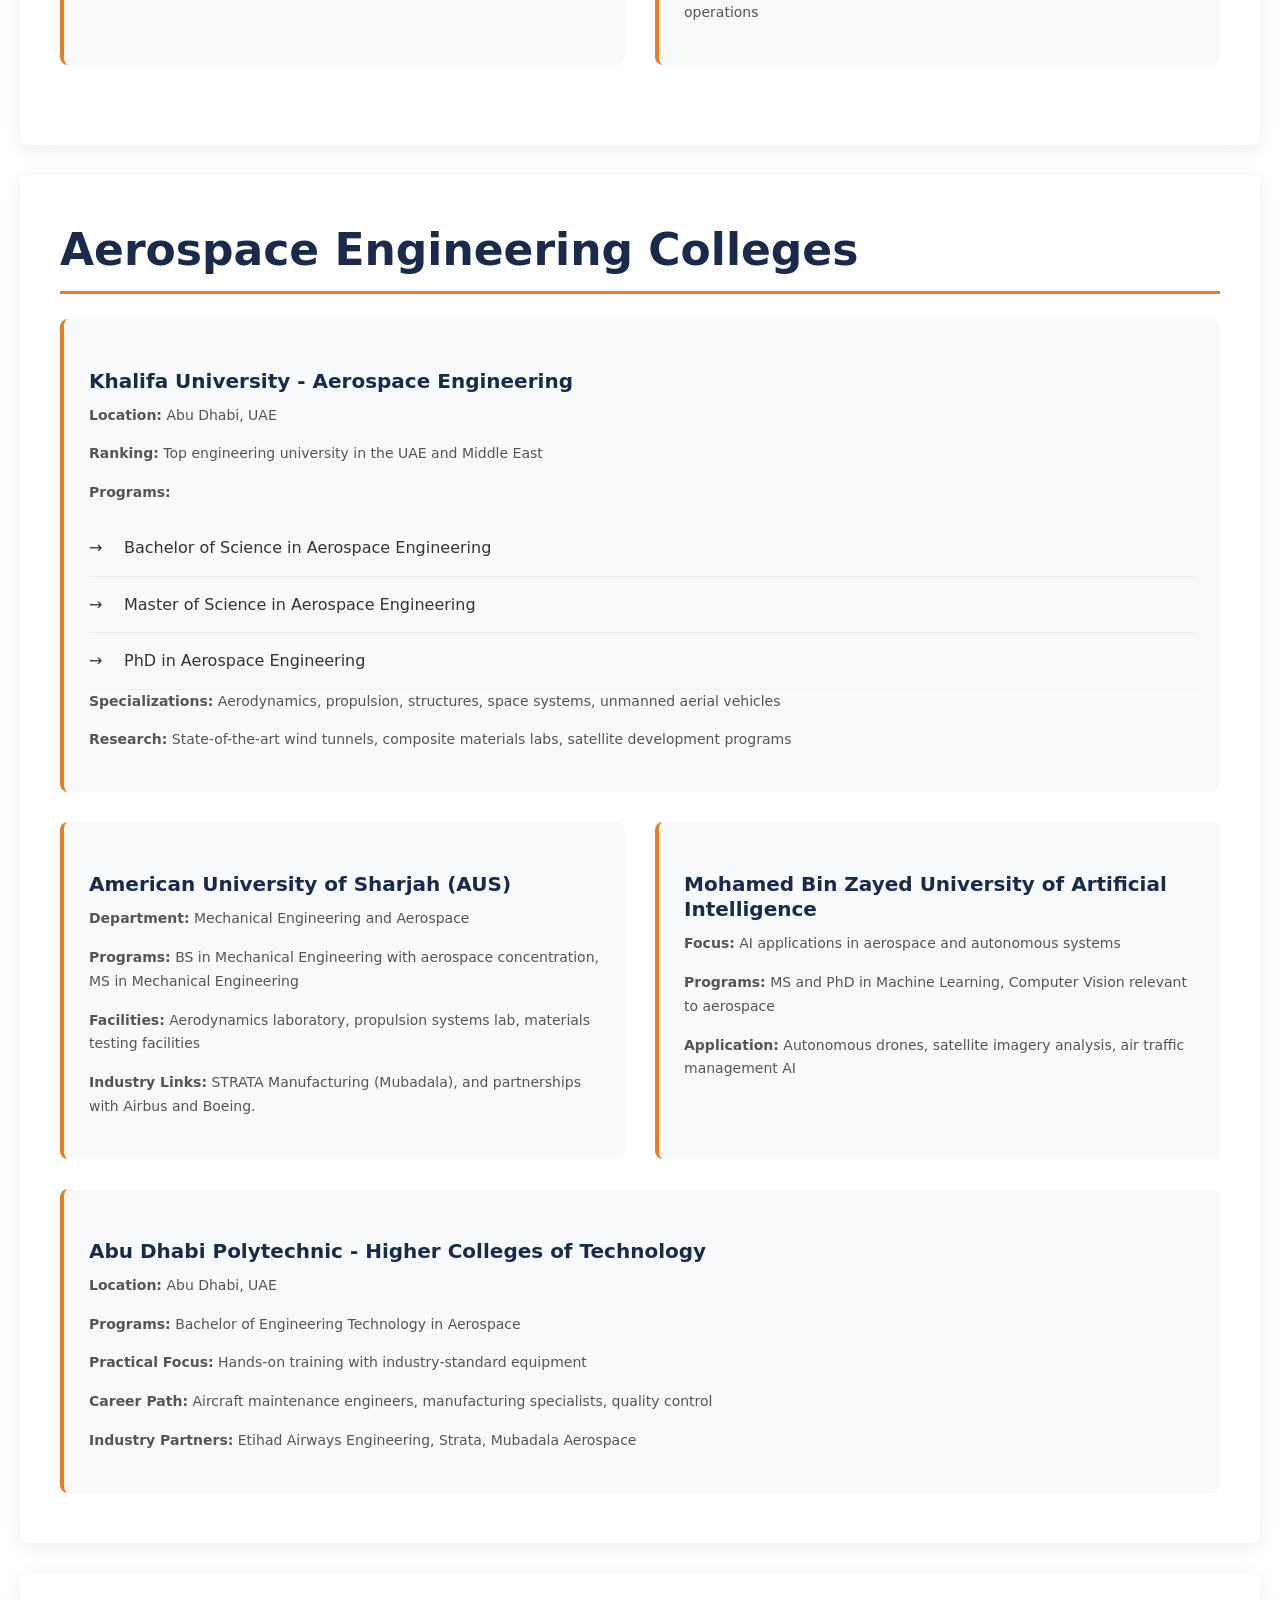
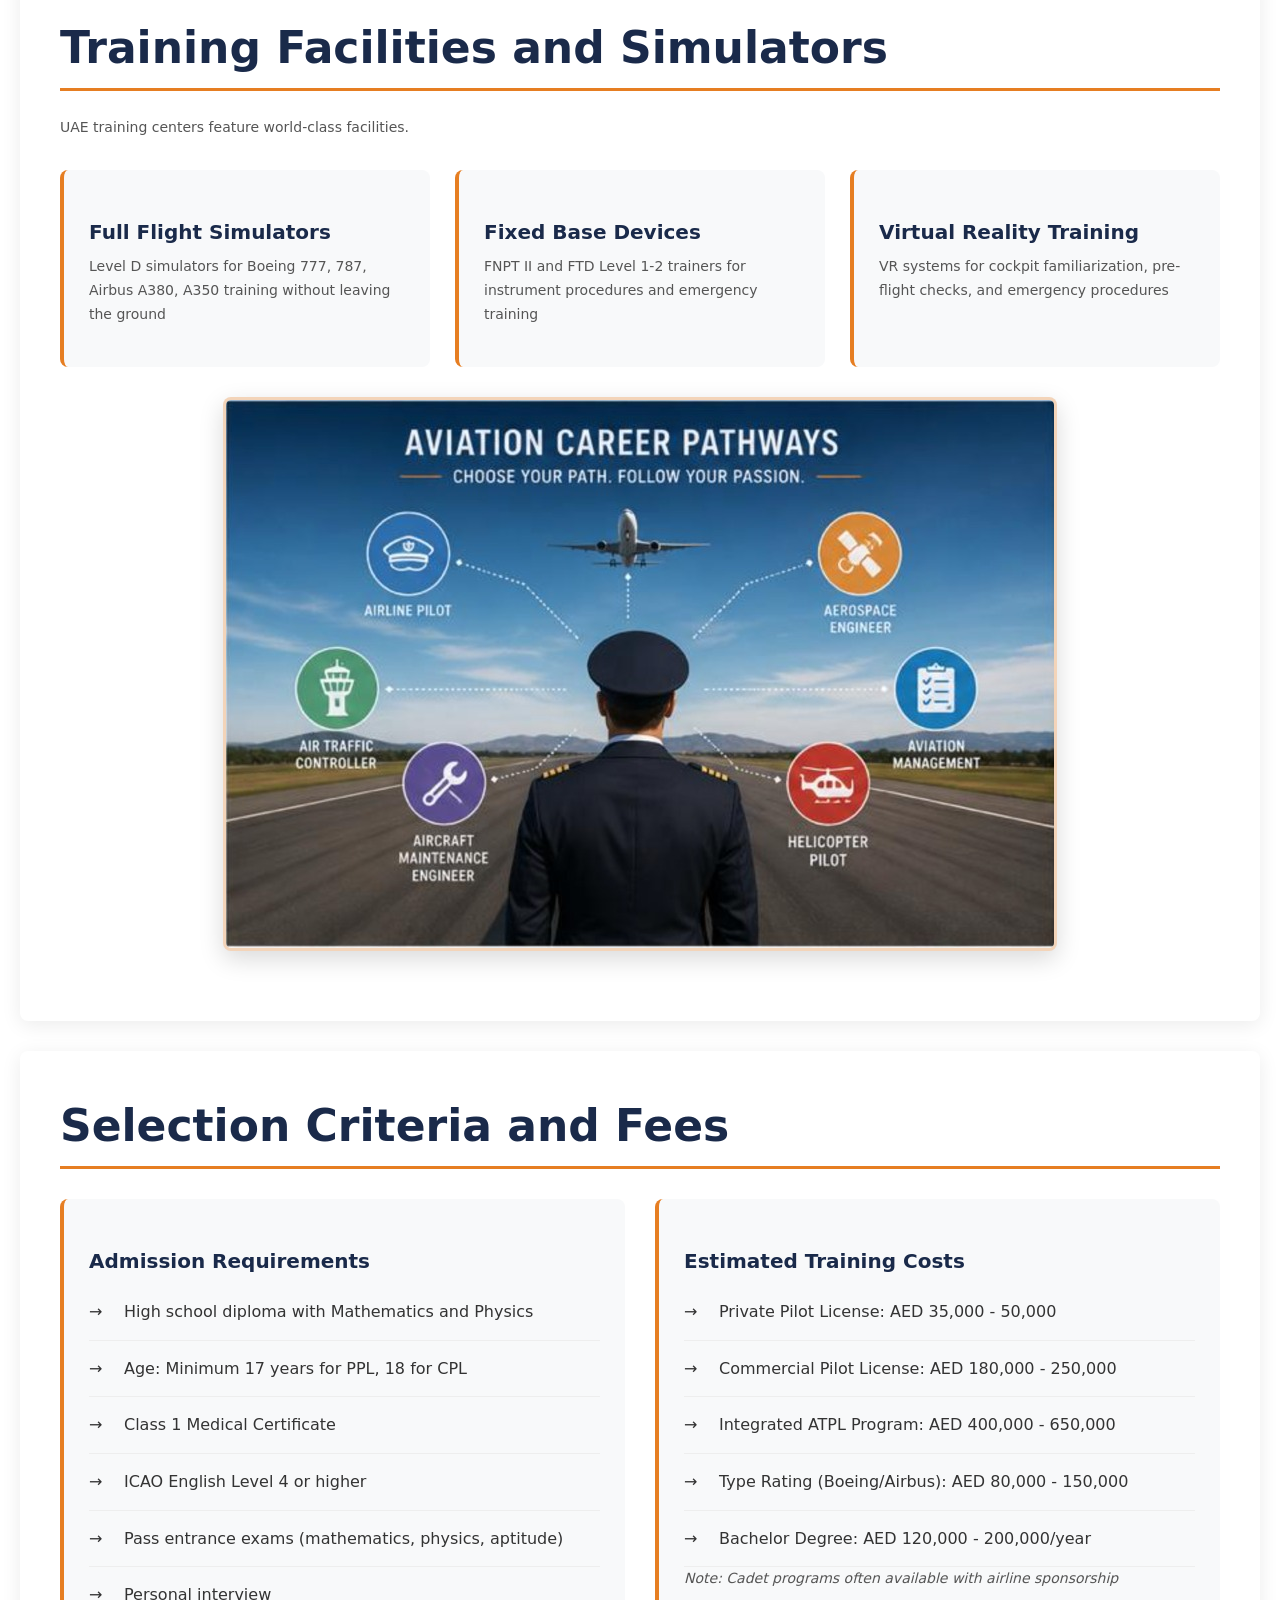
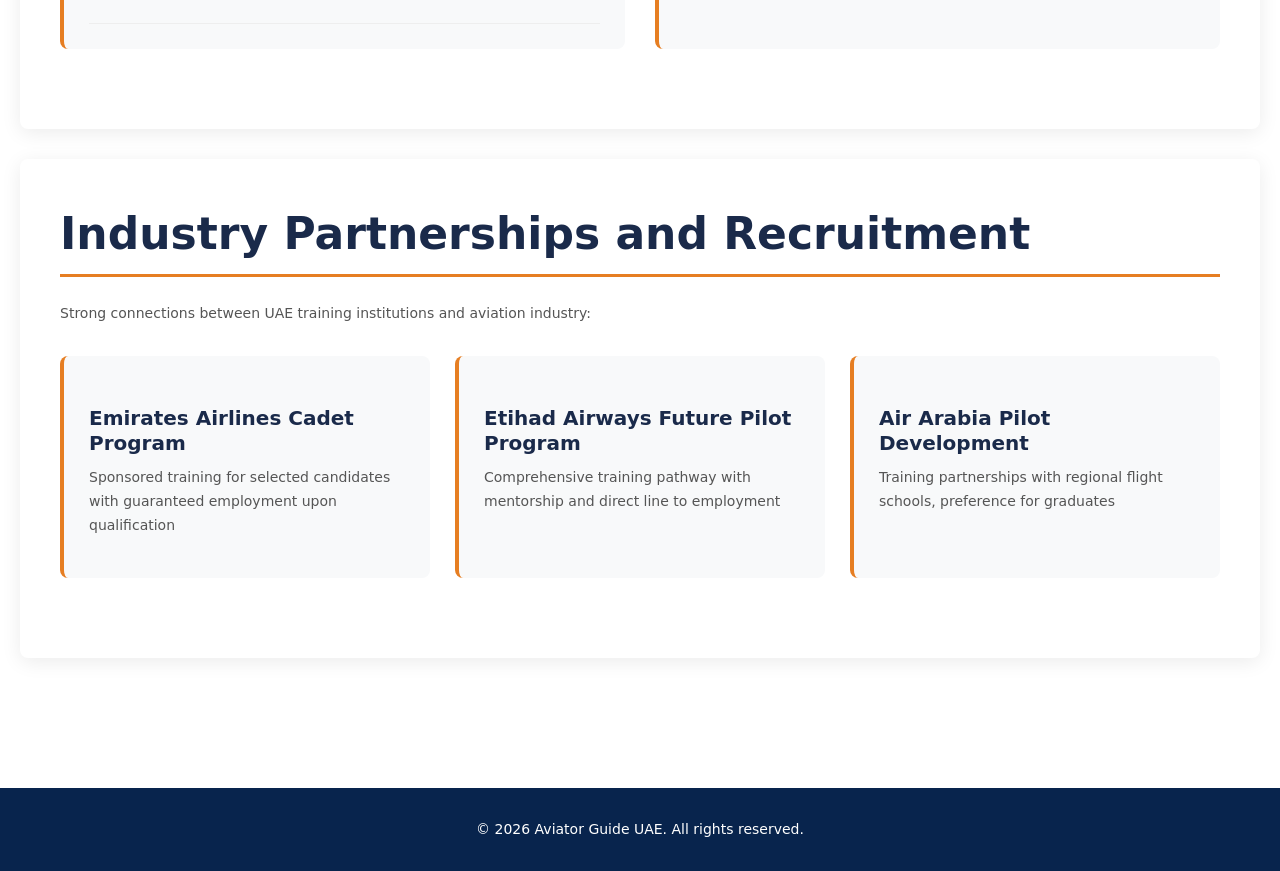
<file: Aviator Guide/page2.html>
<!DOCTYPE html>
<html lang="en">
<head>
     <meta charset="UTF-8">
     <meta http-equiv="X-Content-Type-Options" content="nosniff">
     <meta http-equiv="X-Frame-Options" content="SAMEORIGIN">
     <meta http-equiv="X-XSS-Protection" content="1; mode=block">
     <meta name="referrer" content="strict-origin-when-cross-origin">
     <meta http-equiv="Content-Security-Policy" content="default-src 'self'; script-src 'self' https://cdn.emailjs.com https://fonts.googleapis.com 'unsafe-inline'; style-src 'self' https://fonts.googleapis.com 'unsafe-inline'; font-src https://fonts.gstatic.com; img-src 'self' data:; connect-src https://api.emailjs.com; form-action 'self';">
     <meta name="viewport" content="width=device-width, initial-scale=1.0">
     <meta name="robots" content="index, follow">
     <meta name="format-detection" content="telephone=no">
     <title>Engineering Colleges and Pilot Training Centers - Aviator Guide</title>
    <link rel="stylesheet" href="stylesheet1.css">
    <link rel="preconnect" href="https://fonts.googleapis.com">
    <link rel="preconnect" href="https://fonts.gstatic.com" crossorigin>
    <link href="https://fonts.googleapis.com/css2?family=Poppins:wght@300;400;600;700;800&family=Open+Sans:ital,wght@0,300..800;1,300..800&display=swap" rel="stylesheet">
    <script src="script.js" defer></script>
</head>
<body>

<nav>
    <button class="nav-toggle" aria-label="Toggle navigation">&#9776;</button>
    <img src="Logo1.png" alt="Aviator Guide Logo" class="nav-logo">
    <div class="nav-container">
        <a href="index.html" class="nav-link">Homepage</a>
        <a href="page1.html" class="nav-link">Subjects, Degrees and Licenses</a>
        <a href="page2.html" class="nav-link active">Engineering Colleges and Pilot Training Centers</a>
        <a href="page3.html" class="nav-link">Resources and Advice</a>
        <a href="contact.html" class="nav-link">Contact Us</a>
    </div>
</nav>

<main>
    <header class="page-header">
        <h1>Engineering Colleges and Pilot Training Centers</h1>
        <p>Premier UAE institutions for aerospace engineering and professional pilot training</p>
    </header>

    <section class="content-section">
        <h2>Pilot Training Centers in UAE</h2>
        
        <div class="card">
            <h3>UAE Aviation Academy (UAAA)</h3>
            <p><strong>Location:</strong> Sharjah International Airport, UAE</p>
            <p><strong>Highlights:</strong> Owned by the Sharjah Airport International Free Zone, UAAA is one of the most prestigious flight schools in the Middle East. Offers integrated ATPL programs, modular training, and specialized type ratings.</p>
            <p><strong>Aircraft Fleet:</strong> Cessna 172, Piper Seminole, Diamond DA40/42, multi-engine trainers</p>
            <p><strong>Partnerships:</strong> Collaborations with Emirates Aviation University and international airlines</p>
        </div>
        
        <div class="grid-2-col">
            <div class="card">
                <h3>Emirates Aviation University</h3>
                <p><strong>Location:</strong> Dubai Academic City, UAE</p>
                <p><strong>Programs:</strong> Bachelor of Science degrees in Aviation Management, Aeronautical Engineering, and Aviation Maintenance, with flight training integrated into degree pathways.</p>
                <p><strong>Training:</strong> Private and commercial pilot licenses, instrument ratings, and multi-engine ratings.</p>
                <p><strong>Advantage:</strong> A direct pathway to Emirates Airlines careers.</p>
            </div>
            
            <div class="card">
                <h3>CAE Oxford Aviation Academy - Dubai</h3>
                <p><strong>Location:</strong> Al Maktoum International Airport (DWC)</p>
                <p><strong>Reputation:</strong> Part of the global CAE network and one of the world's largest aviation training providers.</p>
                <p><strong>Programs:</strong> Integrated ATPL, modular CPL/IR, MCC/JOC courses, and type ratings.</p>
                <p><strong>Fleet:</strong> Modern training aircraft with glass cockpits.</p>
            </div>
        </div>
        
        <div class="grid-2-col">
            <div class="card">
                <h3>Phoenix Aviation Academy</h3>
                <p><strong>Location:</strong> Ras Al Khaimah International Airport</p>
                <p><strong>Specialization:</strong> Professional pilot training, airline cadet programs, helicopter training</p>
                <p><strong>Approach:</strong> Personalized training with smaller class sizes</p>
                <p><strong>Fleet:</strong> Single and multi-engine piston aircraft</p>
            </div>
            
            <div class="card">
                <h3>Skyline University Aviation Academy</h3>
                <p><strong>Location:</strong> Sharjah Airport</p>
                <p><strong>Programs:</strong> Commercial pilot training, private pilot licenses, aviation management degrees</p>
                <p><strong>Focus:</strong> Academic excellence combined with practical flight experience</p>
                <p><strong>Facilities:</strong> Modern classrooms, advanced simulators, dedicated flight operations</p>
            </div>
        </div>
    </section>

    <section class="content-section">
        <h2>Aerospace Engineering Colleges</h2>
        
        <div class="card">
            <h3>Khalifa University - Aerospace Engineering</h3>
            <p><strong>Location:</strong> Abu Dhabi, UAE</p>
            <p><strong>Ranking:</strong> Top engineering university in the UAE and Middle East</p>
            <p><strong>Programs:</strong></p>
            <ul class="info-list">
                <li>Bachelor of Science in Aerospace Engineering</li>
                <li>Master of Science in Aerospace Engineering</li>
                <li>PhD in Aerospace Engineering</li>
            </ul>
            <p><strong>Specializations:</strong> Aerodynamics, propulsion, structures, space systems, unmanned aerial vehicles</p>
            <p><strong>Research:</strong> State-of-the-art wind tunnels, composite materials labs, satellite development programs</p>
        </div>
        
        <div class="grid-2-col">
            <div class="card">
                <h3>American University of Sharjah (AUS)</h3>
                <p><strong>Department:</strong> Mechanical Engineering and Aerospace</p>
                <p><strong>Programs:</strong> BS in Mechanical Engineering with aerospace concentration, MS in Mechanical Engineering</p>
                <p><strong>Facilities:</strong> Aerodynamics laboratory, propulsion systems lab, materials testing facilities</p>
                <p><strong>Industry Links:</strong> STRATA Manufacturing (Mubadala), and partnerships with Airbus and Boeing.</p>
            </div>
            
            <div class="card">
                <h3>Mohamed Bin Zayed University of Artificial Intelligence</h3>
                <p><strong>Focus:</strong> AI applications in aerospace and autonomous systems</p>
                <p><strong>Programs:</strong> MS and PhD in Machine Learning, Computer Vision relevant to aerospace</p>
                <p><strong>Application:</strong> Autonomous drones, satellite imagery analysis, air traffic management AI</p>
            </div>
        </div>
        
        <div class="card">
            <h3>Abu Dhabi Polytechnic - Higher Colleges of Technology</h3>
            <p><strong>Location:</strong> Abu Dhabi, UAE</p>
            <p><strong>Programs:</strong> Bachelor of Engineering Technology in Aerospace</p>
            <p><strong>Practical Focus:</strong> Hands-on training with industry-standard equipment</p>
            <p><strong>Career Path:</strong> Aircraft maintenance engineers, manufacturing specialists, quality control</p>
            <p><strong>Industry Partners:</strong> Etihad Airways Engineering, Strata, Mubadala Aerospace</p>
        </div>
    </section>

    <section class="content-section">
        <h2>Training Facilities and Simulators</h2>
        <p>UAE training centers feature world-class facilities.</p>
        
        <div class="grid-3-col">
            <div class="card">
                <h3>Full Flight Simulators</h3>
                <p>Level D simulators for Boeing 777, 787, Airbus A380, A350 training without leaving the ground</p>
            </div>
            <div class="card">
                <h3>Fixed Base Devices</h3>
                <p>FNPT II and FTD Level 1-2 trainers for instrument procedures and emergency training</p>
            </div>
            <div class="card">
                <h3>Virtual Reality Training</h3>
                <p>VR systems for cockpit familiarization, pre-flight checks, and emergency procedures</p>
            </div>
        </div>
        
        <!-- Place holder # 3 -->
        <div class="img-placeholder large">
            <img src="placeholder3.jpeg" alt="UAE Aviation Training Infrastructure">
        </div>
    </section>

    <section class="content-section">
        <h2>Selection Criteria and Fees</h2>
        
        <div class="grid-2-col">
            <div class="card">
                <h3>Admission Requirements</h3>
                <ul class="info-list">
                    <li>High school diploma with Mathematics and Physics</li>
                    <li>Age: Minimum 17 years for PPL, 18 for CPL</li>
                    <li>Class 1 Medical Certificate</li>
                    <li>ICAO English Level 4 or higher</li>
                    <li>Pass entrance exams (mathematics, physics, aptitude)</li>
                    <li>Personal interview</li>
                </ul>
            </div>
            
            <div class="card">
                <h3>Estimated Training Costs</h3>
                <ul class="info-list">
                    <li>Private Pilot License: AED 35,000 - 50,000</li>
                    <li>Commercial Pilot License: AED 180,000 - 250,000</li>
                    <li>Integrated ATPL Program: AED 400,000 - 650,000</li>
                    <li>Type Rating (Boeing/Airbus): AED 80,000 - 150,000</li>
                    <li>Bachelor Degree: AED 120,000 - 200,000/year</li>
                </ul>
                <p><em>Note: Cadet programs often available with airline sponsorship</em></p>
            </div>
        </div>
    </section>

    <section class="content-section">
        <h2>Industry Partnerships and Recruitment</h2>
        <p>Strong connections between UAE training institutions and aviation industry:</p>
        
        <div class="grid-3-col">
            <div class="card">
                <h3>Emirates Airlines Cadet Program</h3>
                <p>Sponsored training for selected candidates with guaranteed employment upon qualification</p>
            </div>
            <div class="card">
                <h3>Etihad Airways Future Pilot Program</h3>
                <p>Comprehensive training pathway with mentorship and direct line to employment</p>
            </div>
            <div class="card">
                <h3>Air Arabia Pilot Development</h3>
                <p>Training partnerships with regional flight schools, preference for graduates</p>
            </div>
        </div>
    </section>
</main>

<footer>
    <p>&copy; 2026 Aviator Guide UAE. All rights reserved.</p>
</footer>

</body>
</html>
</file>
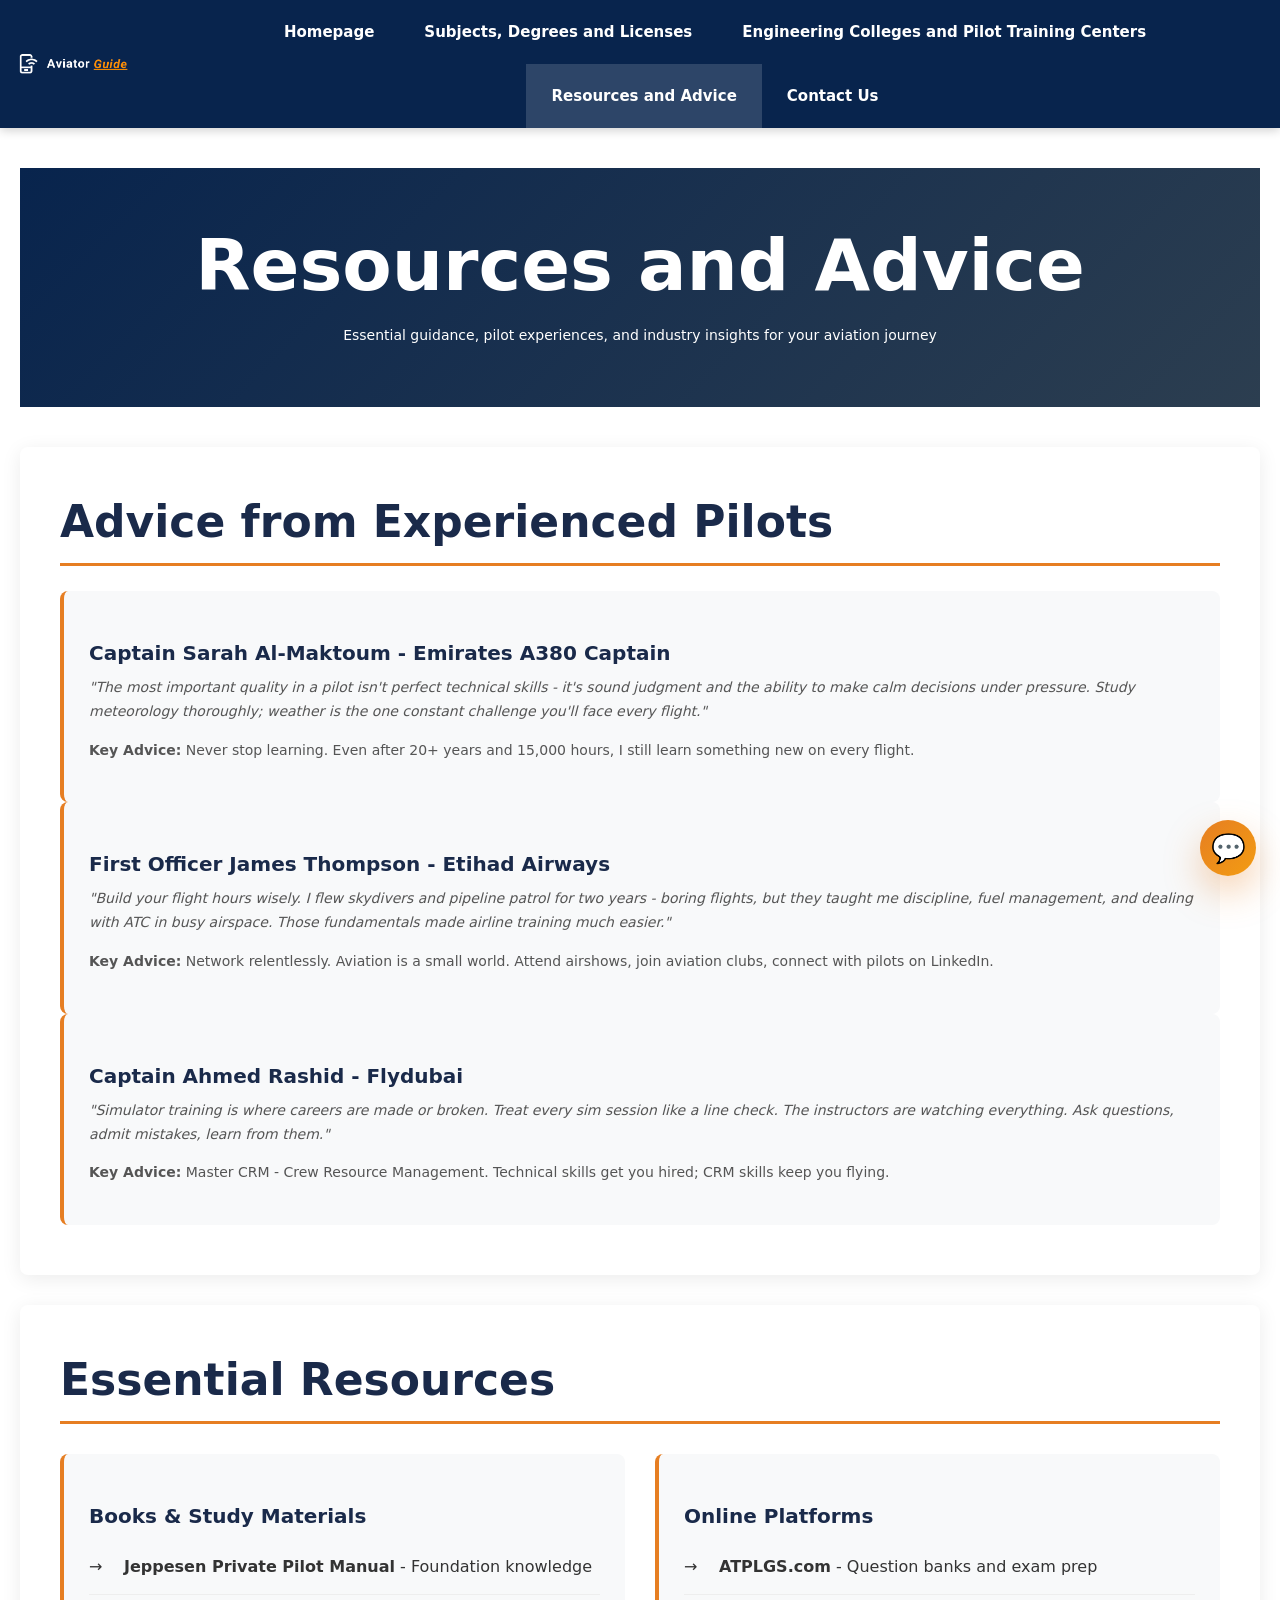
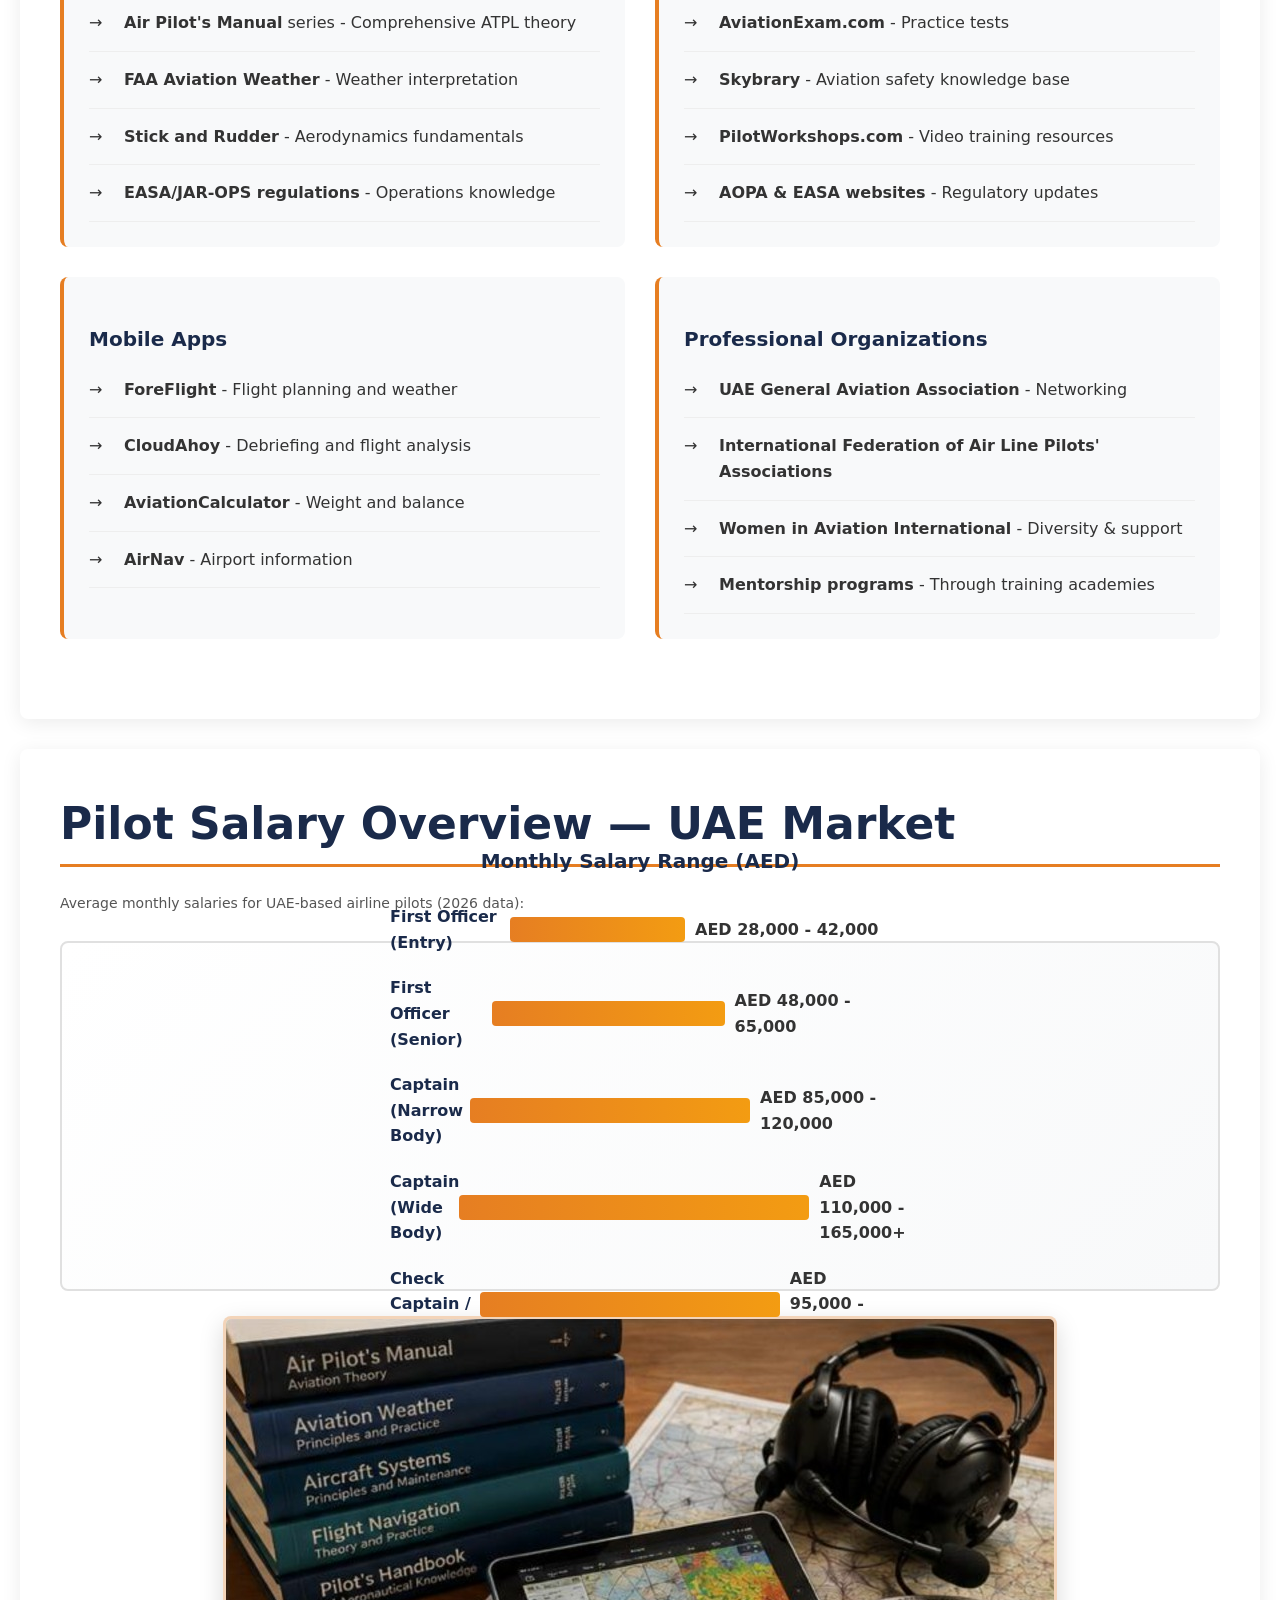
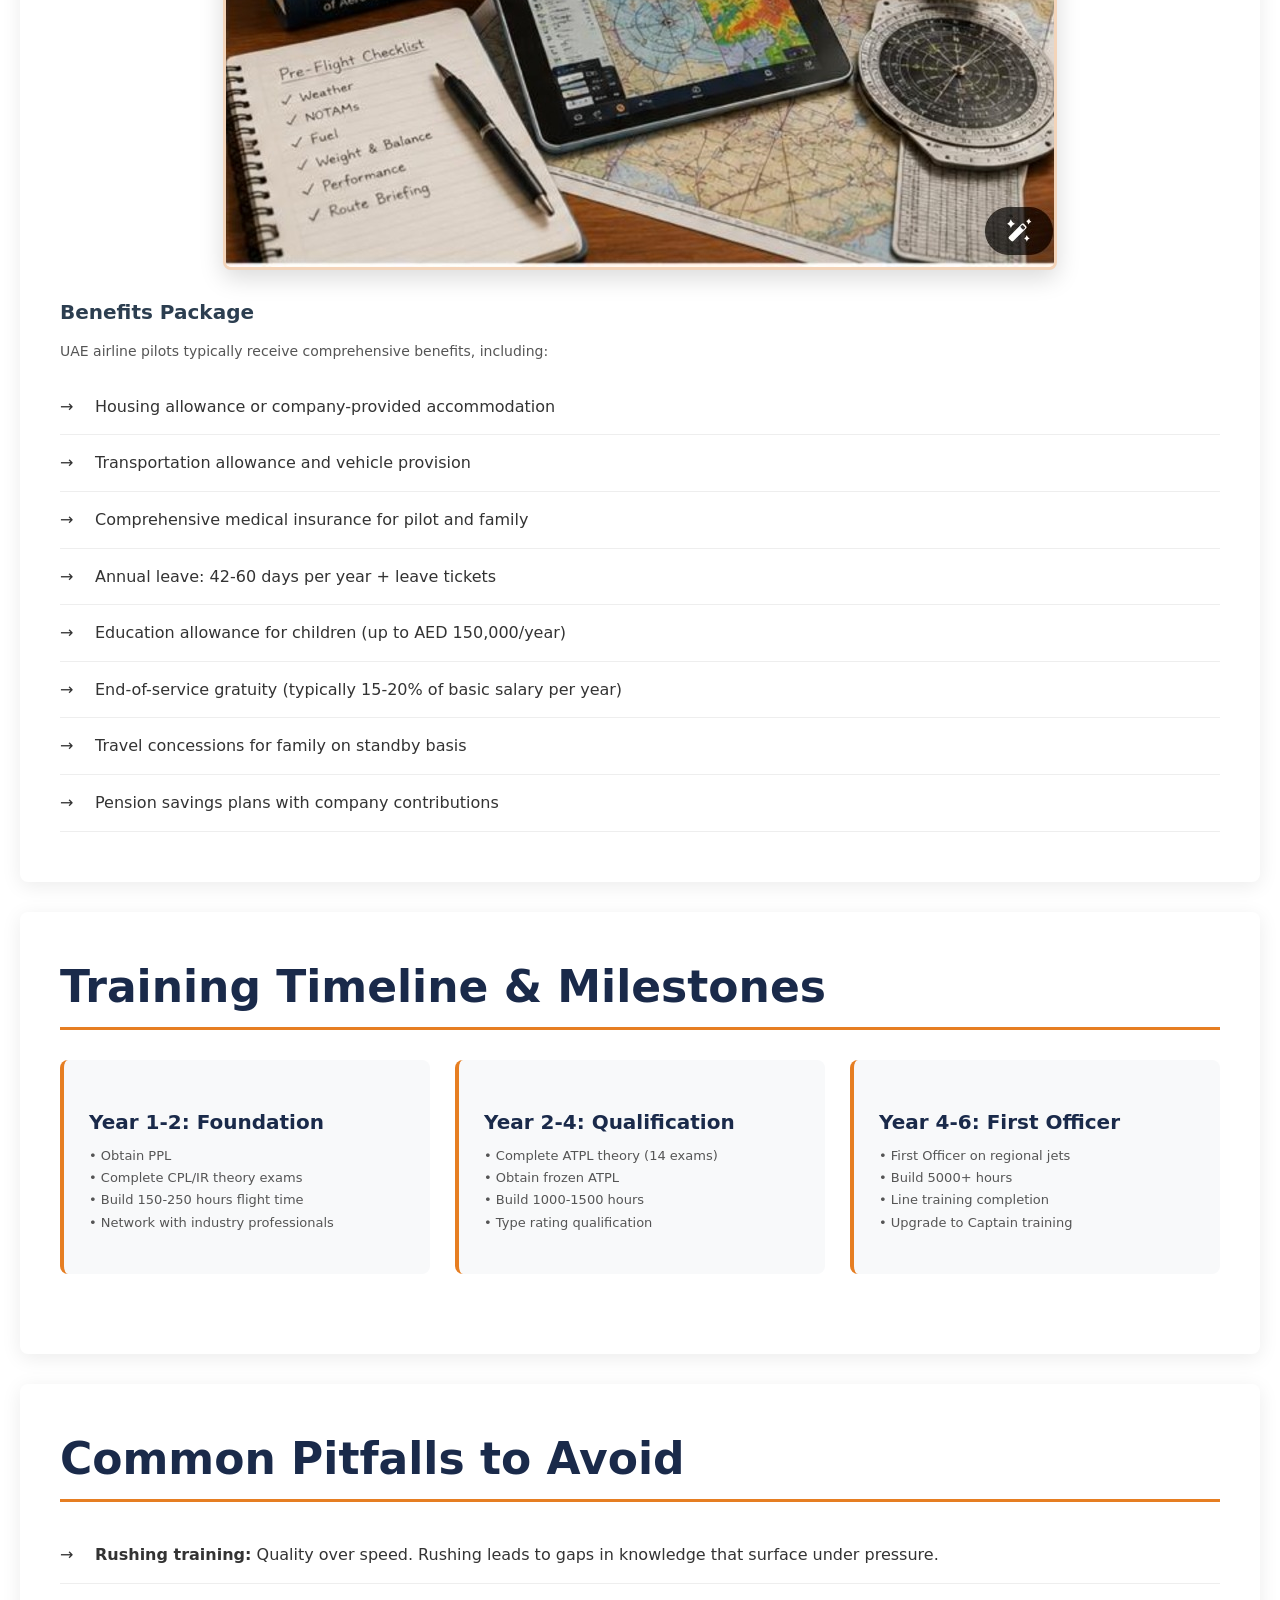
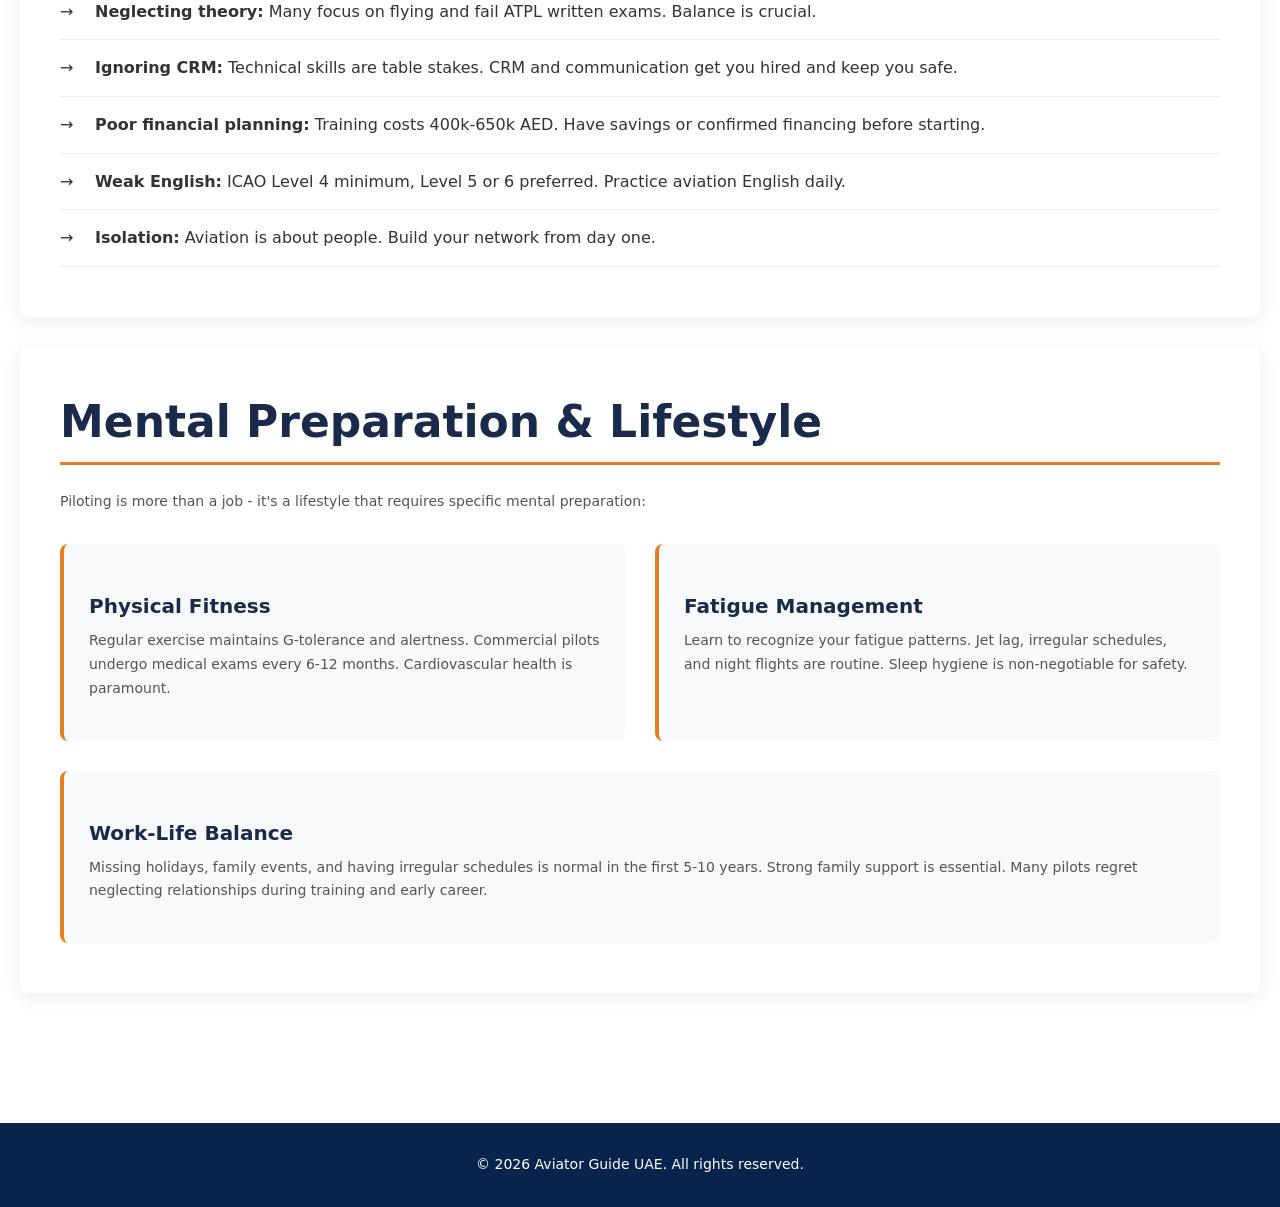
<file: Aviator Guide/page3.html>
<!DOCTYPE html>
<html lang="en">
<head>
     <meta charset="UTF-8">
     <meta http-equiv="X-Content-Type-Options" content="nosniff">
     <meta http-equiv="X-Frame-Options" content="SAMEORIGIN">
     <meta http-equiv="X-XSS-Protection" content="1; mode=block">
     <meta name="referrer" content="strict-origin-when-cross-origin">
     <meta http-equiv="Content-Security-Policy" content="default-src 'self'; script-src 'self' https://cdn.emailjs.com https://fonts.googleapis.com 'unsafe-inline'; style-src 'self' https://fonts.googleapis.com 'unsafe-inline'; font-src https://fonts.gstatic.com; img-src 'self' data:; connect-src https://api.emailjs.com; form-action 'self';">
     <meta name="viewport" content="width=device-width, initial-scale=1.0">
     <meta name="robots" content="index, follow">
     <meta name="format-detection" content="telephone=no">
     <title>Resources and Advice - Aviator Guide</title>
    <link rel="stylesheet" href="stylesheet1.css">
    <link rel="preconnect" href="https://fonts.googleapis.com">
    <link rel="preconnect" href="https://fonts.gstatic.com" crossorigin>
    <link href="https://fonts.googleapis.com/css2?family=Poppins:wght@300;400;600;700;800&family=Open+Sans:ital,wght@0,300..800;1,300..800&display=swap" rel="stylesheet">
    <script src="script.js" defer></script>
</head>
<body>

<nav>
    <button class="nav-toggle" aria-label="Toggle navigation">&#9776;</button>
    <img src="Logo1.png" alt="Aviator Guide Logo" class="nav-logo">
    <div class="nav-container">
        <a href="index.html" class="nav-link">Homepage</a>
        <a href="page1.html" class="nav-link">Subjects, Degrees and Licenses</a>
        <a href="page2.html" class="nav-link">Engineering Colleges and Pilot Training Centers</a>
        <a href="page3.html" class="nav-link active">Resources and Advice</a>
        <a href="contact.html" class="nav-link">Contact Us</a>
    </div>
</nav>

<main>
    <header class="page-header">
        <h1>Resources and Advice</h1>
        <p>Essential guidance, pilot experiences, and industry insights for your aviation journey</p>
    </header>

    <section class="content-section">
        <h2>Advice from Experienced Pilots</h2>
        <div class="card">
            <h3>Captain Sarah Al-Maktoum - Emirates A380 Captain</h3>
            <p><em>"The most important quality in a pilot isn't perfect technical skills - it's sound judgment and the ability to make calm decisions under pressure. Study meteorology thoroughly; weather is the one constant challenge you'll face every flight."</em></p>
            <p><strong>Key Advice:</strong> Never stop learning. Even after 20+ years and 15,000 hours, I still learn something new on every flight.</p>
        </div>
        
        <div class="card">
            <h3>First Officer James Thompson - Etihad Airways</h3>
            <p><em>"Build your flight hours wisely. I flew skydivers and pipeline patrol for two years - boring flights, but they taught me discipline, fuel management, and dealing with ATC in busy airspace. Those fundamentals made airline training much easier."</em></p>
            <p><strong>Key Advice:</strong> Network relentlessly. Aviation is a small world. Attend airshows, join aviation clubs, connect with pilots on LinkedIn.</p>
        </div>
        
        <div class="card">
            <h3>Captain Ahmed Rashid - Flydubai</h3>
            <p><em>"Simulator training is where careers are made or broken. Treat every sim session like a line check. The instructors are watching everything. Ask questions, admit mistakes, learn from them."</em></p>
            <p><strong>Key Advice:</strong> Master CRM - Crew Resource Management. Technical skills get you hired; CRM skills keep you flying.</p>
        </div>
    </section>

    <section class="content-section">
        <h2>Essential Resources</h2>
        
        <div class="grid-2-col">
            <div class="card">
                <h3>Books & Study Materials</h3>
                <ul class="info-list">
                    <li><strong>Jeppesen Private Pilot Manual</strong> - Foundation knowledge</li>
                    <li><strong>Air Pilot's Manual</strong> series - Comprehensive ATPL theory</li>
                    <li><strong>FAA Aviation Weather</strong> - Weather interpretation</li>
                    <li><strong>Stick and Rudder</strong> - Aerodynamics fundamentals</li>
                    <li><strong>EASA/JAR-OPS regulations</strong> - Operations knowledge</li>
                </ul>
            </div>
            
            <div class="card">
                <h3>Online Platforms</h3>
                <ul class="info-list">
                    <li><strong>ATPLGS.com</strong> - Question banks and exam prep</li>
                    <li><strong>AviationExam.com</strong> - Practice tests</li>
                    <li><strong>Skybrary</strong> - Aviation safety knowledge base</li>
                    <li><strong>PilotWorkshops.com</strong> - Video training resources</li>
                    <li><strong>AOPA & EASA websites</strong> - Regulatory updates</li>
                </ul>
            </div>
        </div>
        
        <div class="grid-2-col" style="margin-top: 25px;">
            <div class="card">
                <h3>Mobile Apps</h3>
                <ul class="info-list">
                    <li><strong>ForeFlight</strong> - Flight planning and weather</li>
                    <li><strong>CloudAhoy</strong> - Debriefing and flight analysis</li>
                    <li><strong>AviationCalculator</strong> - Weight and balance</li>
                    <li><strong>AirNav</strong> - Airport information</li>
                </ul>
            </div>
            
            <div class="card">
                <h3>Professional Organizations</h3>
                <ul class="info-list">
                    <li><strong>UAE General Aviation Association</strong> - Networking</li>
                    <li><strong>International Federation of Air Line Pilots' Associations</strong></li>
                    <li><strong>Women in Aviation International</strong> - Diversity & support</li>
                    <li><strong>Mentorship programs</strong> - Through training academies</li>
                </ul>
            </div>
        </div>
    </section>

    <section class="content-section">
        <h2>Pilot Salary Overview — UAE Market</h2>
        <p>Average monthly salaries for UAE-based airline pilots (2026 data):</p>
        
        <div class="salary-graph">
            <h3 style="text-align: center; margin-bottom: 20px;">Monthly Salary Range (AED)</h3>
            <div class="salary-bar">
                <span class="salary-label">First Officer (Entry)</span>
                <div class="salary-bar-fill" style="width: 35%; min-width: 150px;"></div>
                <span style="margin-left: 10px; font-weight: 600;">AED 28,000 - 42,000</span>
            </div>
            <div class="salary-bar">
                <span class="salary-label">First Officer (Senior)</span>
                <div class="salary-bar-fill" style="width: 55%; min-width: 200px;"></div>
                <span style="margin-left: 10px; font-weight: 600;">AED 48,000 - 65,000</span>
            </div>
            <div class="salary-bar">
                <span class="salary-label">Captain (Narrow Body)</span>
                <div class="salary-bar-fill" style="width: 80%; min-width: 280px;"></div>
                <span style="margin-left: 10px; font-weight: 600;">AED 85,000 - 120,000</span>
            </div>
            <div class="salary-bar">
                <span class="salary-label">Captain (Wide Body)</span>
                <div class="salary-bar-fill" style="width: 100%; min-width: 350px;"></div>
                <span style="margin-left: 10px; font-weight: 600;">AED 110,000 - 165,000+</span>
            </div>
            <div class="salary-bar">
                <span class="salary-label">Check Captain / Instructor</span>
                <div class="salary-bar-fill" style="width: 85%; min-width: 300px;"></div>
                <span style="margin-left: 10px; font-weight: 600;">AED 95,000 - 140,000</span>
            </div>
            <p style="margin-top: 20px; font-style: italic; color: #666; font-size: 12px;">Note: Figures include base salary + allowances. Wide-body refers to aircraft like A380, B777, B787.</p>
        </div>
        
        <!-- Place holder # 4 -->
        <div class="img-placeholder large">
            <img src="placeholder4.jpeg" alt="Career Progression Timeline">
        </div>
        
        <h3 style="margin-top: 30px;">Benefits Package</h3>
        <p>UAE airline pilots typically receive comprehensive benefits, including:</p>
        <ul class="info-list">
            <li>Housing allowance or company-provided accommodation</li>
            <li>Transportation allowance and vehicle provision</li>
            <li>Comprehensive medical insurance for pilot and family</li>
            <li>Annual leave: 42-60 days per year + leave tickets</li>
            <li>Education allowance for children (up to AED 150,000/year)</li>
            <li>End-of-service gratuity (typically 15-20% of basic salary per year)</li>
            <li>Travel concessions for family on standby basis</li>
            <li>Pension savings plans with company contributions</li>
        </ul>
    </section>

    <section class="content-section">
        <h2>Training Timeline & Milestones</h2>
        <div class="grid-3-col">
            <div class="card">
                <h3>Year 1-2: Foundation</h3>
                <p style="font-size: 13px; margin-top: 10px;">• Obtain PPL<br>• Complete CPL/IR theory exams<br>• Build 150-250 hours flight time<br>• Network with industry professionals</p>
            </div>
            <div class="card">
                <h3>Year 2-4: Qualification</h3>
                <p style="font-size: 13px; margin-top: 10px;">• Complete ATPL theory (14 exams)<br>• Obtain frozen ATPL<br>• Build 1000-1500 hours<br>• Type rating qualification</p>
            </div>
            <div class="card">
                <h3>Year 4-6: First Officer</h3>
                <p style="font-size: 13px; margin-top: 10px;">• First Officer on regional jets<br>• Build 5000+ hours<br>• Line training completion<br>• Upgrade to Captain training</p>
            </div>
        </div>
    </section>

    <section class="content-section">
        <h2>Common Pitfalls to Avoid</h2>
        <ul class="info-list">
            <li><strong>Rushing training:</strong> Quality over speed. Rushing leads to gaps in knowledge that surface under pressure.</li>
            <li><strong>Neglecting theory:</strong> Many focus on flying and fail ATPL written exams. Balance is crucial.</li>
            <li><strong>Ignoring CRM:</strong> Technical skills are table stakes. CRM and communication get you hired and keep you safe.</li>
            <li><strong>Poor financial planning:</strong> Training costs 400k-650k AED. Have savings or confirmed financing before starting.</li>
            <li><strong>Weak English:</strong> ICAO Level 4 minimum, Level 5 or 6 preferred. Practice aviation English daily.</li>
            <li><strong>Isolation:</strong> Aviation is about people. Build your network from day one.</li>
        </ul>
    </section>

    <section class="content-section">
        <h2>Mental Preparation & Lifestyle</h2>
        <p>Piloting is more than a job - it's a lifestyle that requires specific mental preparation:</p>
        <div class="grid-2-col">
            <div class="card">
                <h3>Physical Fitness</h3>
                <p>Regular exercise maintains G-tolerance and alertness. Commercial pilots undergo medical exams every 6-12 months. Cardiovascular health is paramount.</p>
            </div>
            <div class="card">
                <h3>Fatigue Management</h3>
                <p>Learn to recognize your fatigue patterns. Jet lag, irregular schedules, and night flights are routine. Sleep hygiene is non-negotiable for safety.</p>
            </div>
        </div>
        <div class="card" style="margin-top: 20px;">
            <h3>Work-Life Balance</h3>
            <p>Missing holidays, family events, and having irregular schedules is normal in the first 5-10 years. Strong family support is essential. Many pilots regret neglecting relationships during training and early career.</p>
        </div>
    </section>
</main>

<footer>
    <p>&copy; 2026 Aviator Guide UAE. All rights reserved.</p>
</footer>

</body>
</html>
</file>
<file: Aviator Guide/stylesheet1.css>
/* Security Styles */
html {
    -webkit-text-size-adjust: 100%;
    -ms-text-size-adjust: 100%;
}

body {
    -webkit-font-smoothing: antialiased;
    -moz-osx-font-smoothing: grayscale;
    text-rendering: optimizeLegibility;
}

/* Prevent text selection on UI elements */
.btn, .nav-toggle {
    -webkit-user-select: none;
    -moz-user-select: none;
    -ms-user-select: none;
    user-select: none;
}

/* Secure iframe handling */
iframe {
    border: none;
    overflow: hidden;
}

/* Prevent tapjacking on mobile */
img, button, input, select, textarea {
    max-width: 100%;
}

/* Hide content that might be used for spoofing */
img[src=""] {
    display: none;
}

/* Secure form styling */
input, textarea, select {
    -webkit-appearance: none;
    -moz-appearance: none;
    appearance: none;
}

/* Prevent overflow issues that could lead to spoofing */
* {
    max-width: 100vw;
    overflow-wrap: break-word;
}
* {
    margin: 0;
    padding: 0;
    box-sizing: border-box;
}

body {
    font-family: 'Poppins', 'Open Sans', system-ui, -apple-system, "Segoe UI", Roboto, sans-serif;
    line-height: 1.6;
    color: #333;
    background: #ffffff;
}

/* Typography */
h1 { font-size: 72px; font-weight: 800; line-height: 1.05; }
h2 { font-size: 44px; font-weight: 800; line-height: 1.15; }
h3 { font-size: 20px; font-weight: 700; line-height: 1.25; }
h4 { font-size: 18px; font-weight: 600; line-height: 1.5; }
p { font-size: 14px; line-height: 1.7; }

nav {
    background-color: #08244d;
    padding: 0;
    position: sticky;
    top: 0;
    z-index: 1000;
    box-shadow: 0 2px 10px rgba(0,0,0,0.2);
    display: flex;
    align-items: center;
    gap: 0;
}

.nav-container {
    max-width: 1400px;
    margin: 0 auto;
    display: flex;
    flex-wrap: wrap;
    justify-content: center;
    align-items: center;
    padding: 0 20px;
    flex: 1;
}

.nav-link {
    color: white;
    text-decoration: none;
    font-size: 15px;
    font-weight: 600;
    padding: 20px 25px;
    display: block;
    transition: all 0.3s ease;
    text-align: center;
    white-space: nowrap;
}

.nav-link:hover {
    background-color: rgba(255, 255, 255, 0.1);
}

.nav-link.active {
    background-color: rgba(255, 255, 255, 0.15);
}

.nav-toggle {
    display: none;
    background: none;
    border: none;
    color: white;
    font-size: 24px;
    cursor: pointer;
    padding: 20px;
}

.nav-logo {
    height: 50px;
    width: auto;
    max-width: 120px;
    object-fit: contain;
    margin: 8px 15px;
    flex-shrink: 0;
}

/* Main Content */
main {
    max-width: 1400px;
    margin: 0 auto;
    padding: 40px 20px;
}

/* Homepage Specific Styles */
.homepage-hero {
    background-image: url('background1.jpg');
    background-size: cover;
    background-position: center;
    background-repeat: no-repeat;
    min-height: 700px;
    display: flex;
    align-items: center;
    justify-content: center;
    text-align: center;
    position: relative;
    padding: 60px 20px;
    margin-bottom: 60px;
}

.homepage-hero::before {
    content: '';
    position: absolute;
    top: 0;
    left: 0;
    right: 0;
    bottom: 0;
    background: rgba(26, 42, 74, 0.7);
}

.homepage-hero-content {
    position: relative;
    z-index: 2;
    color: white;
    max-width: 1000px;
}

.homepage-hero h1,
.homepage-hero h3 {
    color: #ffffff;
    background: none !important;
    display: block;
    padding: 0;
    border: none;
    box-shadow: none;
}

.homepage-hero h1 {
    margin-bottom: 24px;
}

.homepage-hero h3 {
    margin-bottom: 28px;
    font-weight: 600;
}

.intro-section {
    background: #ffffff;
    padding: 60px 40px;
    margin-bottom: 40px;
    border-radius: 8px;
    box-shadow: 0 6px 28px rgba(0,0,0,0.06);
    border: 2px solid rgba(230,126,34,0.06); /* subtle orange outline */
}

.intro-section p {
    font-size: 16px;
    color: #444;
    margin-bottom: 20px;
}

/* Heading visual treatment across the site */
h1, h2, h3 {
    color: #1a2a4a;
}

.hero-heading,
.page-header h1,
.homepage-hero h1,
.homepage-hero h3,
.section-label {
    color: #ffffff;
    background: none;
    display: block;
    padding: 0;
    border-radius: 0;
    margin-bottom: 18px;
    box-shadow: none;
}

.hero-heading h2,
.hero-heading h3,
.section-label h2,
.section-label h3 {
    font-weight: 800;
}

h2 {
    font-weight: 800;
}

h3 {
    font-weight: 700;
}

.featured-image {
    display: block;
    margin: 40px auto;
    transition: transform 0.3s ease;
    box-sizing: border-box;
}

.featured-image:hover {
    transform: translateY(-3px);
}

.featured-image img {
    display: block;
    margin: 0 auto;
    border: 3px solid rgba(230, 126, 34, 0.3);
    border-radius: 8px;
    box-shadow: 0 8px 25px rgba(0, 0, 0, 0.15);
    background: #f8f9fa;
}

.cta-buttons {
    display: flex;
    gap: 20px;
    justify-content: center;
    flex-wrap: wrap;
    margin-top: 40px;
}

.btn {
    padding: 15px 40px;
    font-size: 16px;
    font-weight: 600;
    text-decoration: none;
    border: none;
    border-radius: 5px;
    cursor: pointer;
    transition: all 0.3s ease;
    display: inline-block;
    text-align: center;
}

.btn-primary {
    background-color: #e67e22;
    color: white;
    box-shadow: 0 6px 18px rgba(230,126,34,0.18);
    border: 2px solid rgba(230,126,34,0.06);
}

.btn-primary:hover {
    background-color: #d35400;
    transform: translateY(-2px);
    box-shadow: 0 4px 15px rgba(230, 126, 34, 0.3);
}

.btn-secondary {
    background-color: transparent;
    color: white;
    border: 2px solid rgba(255,255,255,0.9);
}

.btn-secondary:hover {
    background-color: white;
    color: #1a2a4a;
}

/* Page Content Sections (used on page1, page2, page3) */
.page-header {
    background: linear-gradient(135deg, #08244d 0%, #2c3e50 100%);
    color: white;
    padding: 60px 40px;
    text-align: center;
    margin-bottom: 40px;
}

.page-header h1,
.page-header h2,
.page-header h3 {
    color: white;
    margin-bottom: 20px;
}

.content-section {
    background: white;
    padding: 50px 40px;
    margin-bottom: 30px;
    border-radius: 8px;
    box-shadow: 0 4px 20px rgba(0,0,0,0.08);
}

.content-section h2 {
    color: #1a2a4a;
    background: none;
    padding: 0;
    margin-bottom: 25px;
    padding-bottom: 15px;
    border-bottom: 3px solid #e67e22;
}

.content-section h3 {
    color: #2c3e50;
    background: none;
    padding: 0;
    margin-top: 25px;
    margin-bottom: 15px;
}

.content-section p {
    color: #555;
    margin-bottom: 15px;
}

/* Lists */
.info-list {
    list-style: none;
    padding: 0;
}

.info-list li {
    padding: 15px 0;
    border-bottom: 1px solid #eee;
    padding-left: 35px;
    position: relative;
}

.info-list li::before {
    content: '→';
    position: absolute;
    left: 0;
}

/* Chatbot widget */
.chatbot-widget {
    position: fixed;
    right: 24px;
    bottom: 24px;
    z-index: 2000;
    font-family: 'Poppins', sans-serif;
}

.chatbot-button {
    width: 56px;
    height: 56px;
    border-radius: 50%;
    background: linear-gradient(135deg, #e67e22, #f39c12);
    border: none;
    color: white;
    font-size: 28px;
    box-shadow: 0 16px 36px rgba(230, 126, 34, 0.35);
    cursor: pointer;
    display: inline-flex;
    align-items: center;
    justify-content: center;
    transition: transform 0.2s ease, box-shadow 0.2s ease;
}

.chatbot-button:hover {
    transform: translateY(-2px);
    box-shadow: 0 20px 42px rgba(230, 126, 34, 0.45);
}

.chatbot-modal {
    position: fixed;
    right: 24px;
    bottom: 96px;
    width: min(360px, calc(100vw - 40px));
    max-height: 520px;
    background: #ffffff;
    border-radius: 22px;
    box-shadow: 0 32px 80px rgba(0, 0, 0, 0.18);
    overflow: hidden;
    display: none;
    flex-direction: column;
    border: 1px solid rgba(0, 0, 0, 0.08);
}

.chatbot-modal.open {
    display: flex;
}

.chatbot-header {
    padding: 18px 20px;
    background: #08244d;
    color: white;
    display: flex;
    justify-content: space-between;
    align-items: center;
}

.chatbot-header h4 {
    margin: 0;
    font-size: 16px;
    font-weight: 700;
}

.chatbot-close {
    background: transparent;
    border: none;
    color: white;
    font-size: 20px;
    cursor: pointer;
}

.chatbot-body {
    padding: 16px;
    display: flex;
    flex-direction: column;
    gap: 12px;
    overflow-y: auto;
    min-height: 240px;
    max-height: 320px;
}

.chatbot-message {
    padding: 12px 14px;
    border-radius: 16px;
    max-width: 100%;
    line-height: 1.5;
}

.chatbot-message.user {
    background: #e67e22;
    color: white;
    align-self: flex-end;
}

.chatbot-message.bot {
    background: #f7f7f7;
    color: #333;
    align-self: flex-start;
}

.chatbot-input-row {
    padding: 12px 16px 16px;
    background: #fafafa;
    display: flex;
    gap: 10px;
}

.chatbot-input {
    flex: 1;
    min-height: 42px;
    border-radius: 999px;
    border: 1px solid rgba(0,0,0,0.12);
    padding: 12px 16px;
    font-size: 14px;
    outline: none;
}

.chatbot-send {
    background: #08244d;
    border: none;
    color: white;
    padding: 12px 18px;
    border-radius: 999px;
    cursor: pointer;
    font-weight: 600;
}

.chatbot-send:hover {
    background: #0f3b79;
}

.grid-2-col {
    display: grid;
    grid-template-columns: repeat(2, 1fr);
    gap: 30px;
    margin: 30px 0;
}

.grid-3-col {
    display: grid;
    grid-template-columns: repeat(3, 1fr);
    gap: 25px;
    margin: 30px 0;
}

/* Cards */
.card {
    background: #f8f9fa;
    border-radius: 8px;
    padding: 25px;
    border-left: 4px solid #e67e22;
    transition: transform 0.3s ease;
}

.card:hover {
    transform: translateY(-5px);
    box-shadow: 0 8px 25px rgba(0,0,0,0.1);
}

.card h3 {
    color: #1a2a4a;
    margin-bottom: 10px;
}

/* Image Placeholders */
.img-placeholder {
    display: block;
    margin: 20px auto;
    transition: transform 0.3s ease;
    box-sizing: border-box;
}

.img-placeholder:hover {
    transform: translateY(-3px);
}

.img-placeholder img {
    display: block;
    margin: 0 auto;
    border: 3px solid rgba(230, 126, 34, 0.3);
    border-radius: 8px;
    box-shadow: 0 8px 25px rgba(0, 0, 0, 0.15);
    background: #f8f9fa;
}

/* Salary Graph */
.salary-graph {
    width: 100%;
    height: 350px;
    background: linear-gradient(135deg, #ffffff 0%, #f8f9fa 100%);
    border: 2px solid #e0e0e0;
    border-radius: 8px;
    display: flex;
    flex-direction: column;
    align-items: center;
    justify-content: center;
    margin: 25px 0;
    padding: 20px;
}

.salary-graph h3 {
    color: #1a2a4a;
}

.salary-bar {
    display: flex;
    align-items: center;
    margin: 10px 0;
    width: 100%;
    max-width: 500px;
}

.salary-label {
    width: 120px;
    font-weight: 600;
    color: #1a2a4a;
}

.salary-bar-fill {
    height: 25px;
    background: linear-gradient(90deg, #e67e22, #f39c12);
    border-radius: 4px;
    transition: width 1s ease;
}

/* Contact Page Styles */
.contact-info {
    display: grid;
    grid-template-columns: repeat(2, 1fr);
    gap: 30px;
    margin: 30px 0;
}

.contact-item {
    background: #f8f9fa;
    padding: 25px;
    border-radius: 8px;
    border-left: 4px solid #1a2a4a;
}

.contact-item h3 {
    color: #1a2a4a;
    margin-bottom: 10px;
}

/* Footer */
footer {
    background-color: #08244d;
    color: white;
    text-align: center;
    padding: 30px 20px;
    margin-top: 60px;
}

/* Tablet Responsive */
@media (max-width: 1024px) {
    h1 { font-size: 70px; }
    h2 { font-size: 40px; }
    h3 { font-size: 20px; }
    p { font-size: 15px; }
    
    .nav-container {
        padding: 0 15px;
    }
    
    .nav-link {
        padding: 20px 18px;
        font-size: 14px;
    }
    
    .grid-2-col, .grid-3-col {
        grid-template-columns: 1fr;
    }
    
    .content-section {
        padding: 35px 30px;
    }
    
    .page-header {
        padding: 45px 30px;
    }
    
    .contact-info {
        grid-template-columns: 1fr;
    }
}

/* Mobile Responsive */
@media (max-width: 768px) {
    .nav-toggle {
        display: block;
    }

    .nav-logo {
        height: 40px;
        margin: 10px;
    }
    
    .nav-container {
        flex-direction: column;
        align-items: stretch;
    }
    
    .nav-links {
        display: none;
        flex-direction: column;
    }
    
    .nav-links.active {
        display: flex;
    }
    
    .nav-link {
        padding: 15px 20px;
        font-size: 15px;
    }
    
    h1 { font-size: 48px; }
    h2 { font-size: 32px; }
    h3 { font-size: 19px; }
    h4 { font-size: 17px; }
    p { font-size: 14px; }
    
    .homepage-hero {
        min-height: 500px;
        padding: 40px 20px;
    }
    
    .homepage-hero h1 {
        font-size: 48px;
    }
    
    .homepage-hero h3 {
        font-size: 18px;
    }
    
    .intro-section {
        padding: 30px 20px;
    }
    
    .content-section {
        padding: 25px 20px;
    }
    
    .page-header {
        padding: 35px 20px;
    }
    
    .img-placeholder, .img-placeholder.large {
        border: 2px solid rgba(230, 126, 34, 0.3);
        border-radius: 6px;
    }

    .img-placeholder img {
        border-radius: 3px;
    }
    
    .salary-graph {
        height: auto;
        min-height: 300px;
    }
    
    .cta-buttons {
        flex-direction: column;
        align-items: center;
    }
    
    .btn {
        width: 100%;
        max-width: 300px;
    }
}

/* Small Mobile Responsive */
@media (max-width: 480px) {
    h1 { font-size: 40px; }
    h2 { font-size: 28px; }
    
    .homepage-hero {
        min-height: 400px;
    }
    
    main {
        padding: 20px 15px;
    }
    
    .nav-link {
        padding: 12px 20px;
    }
}
</file>
